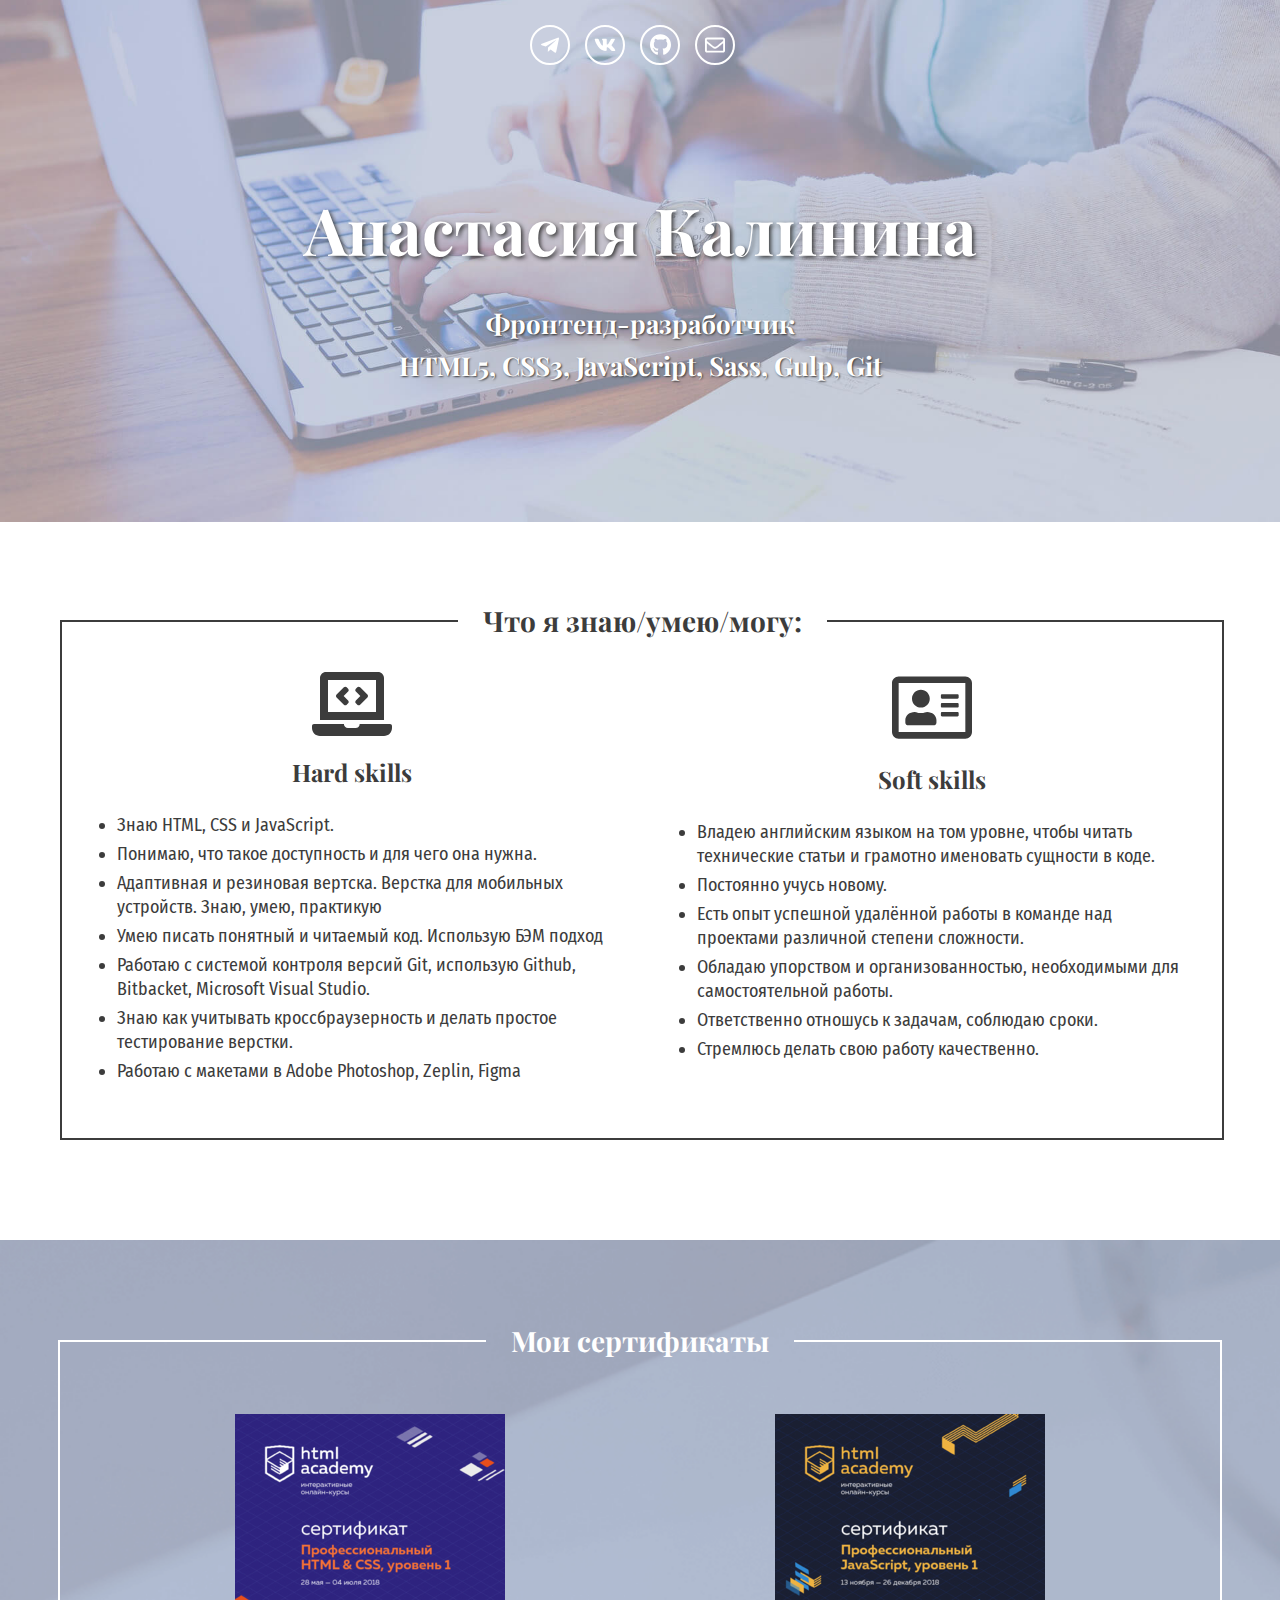
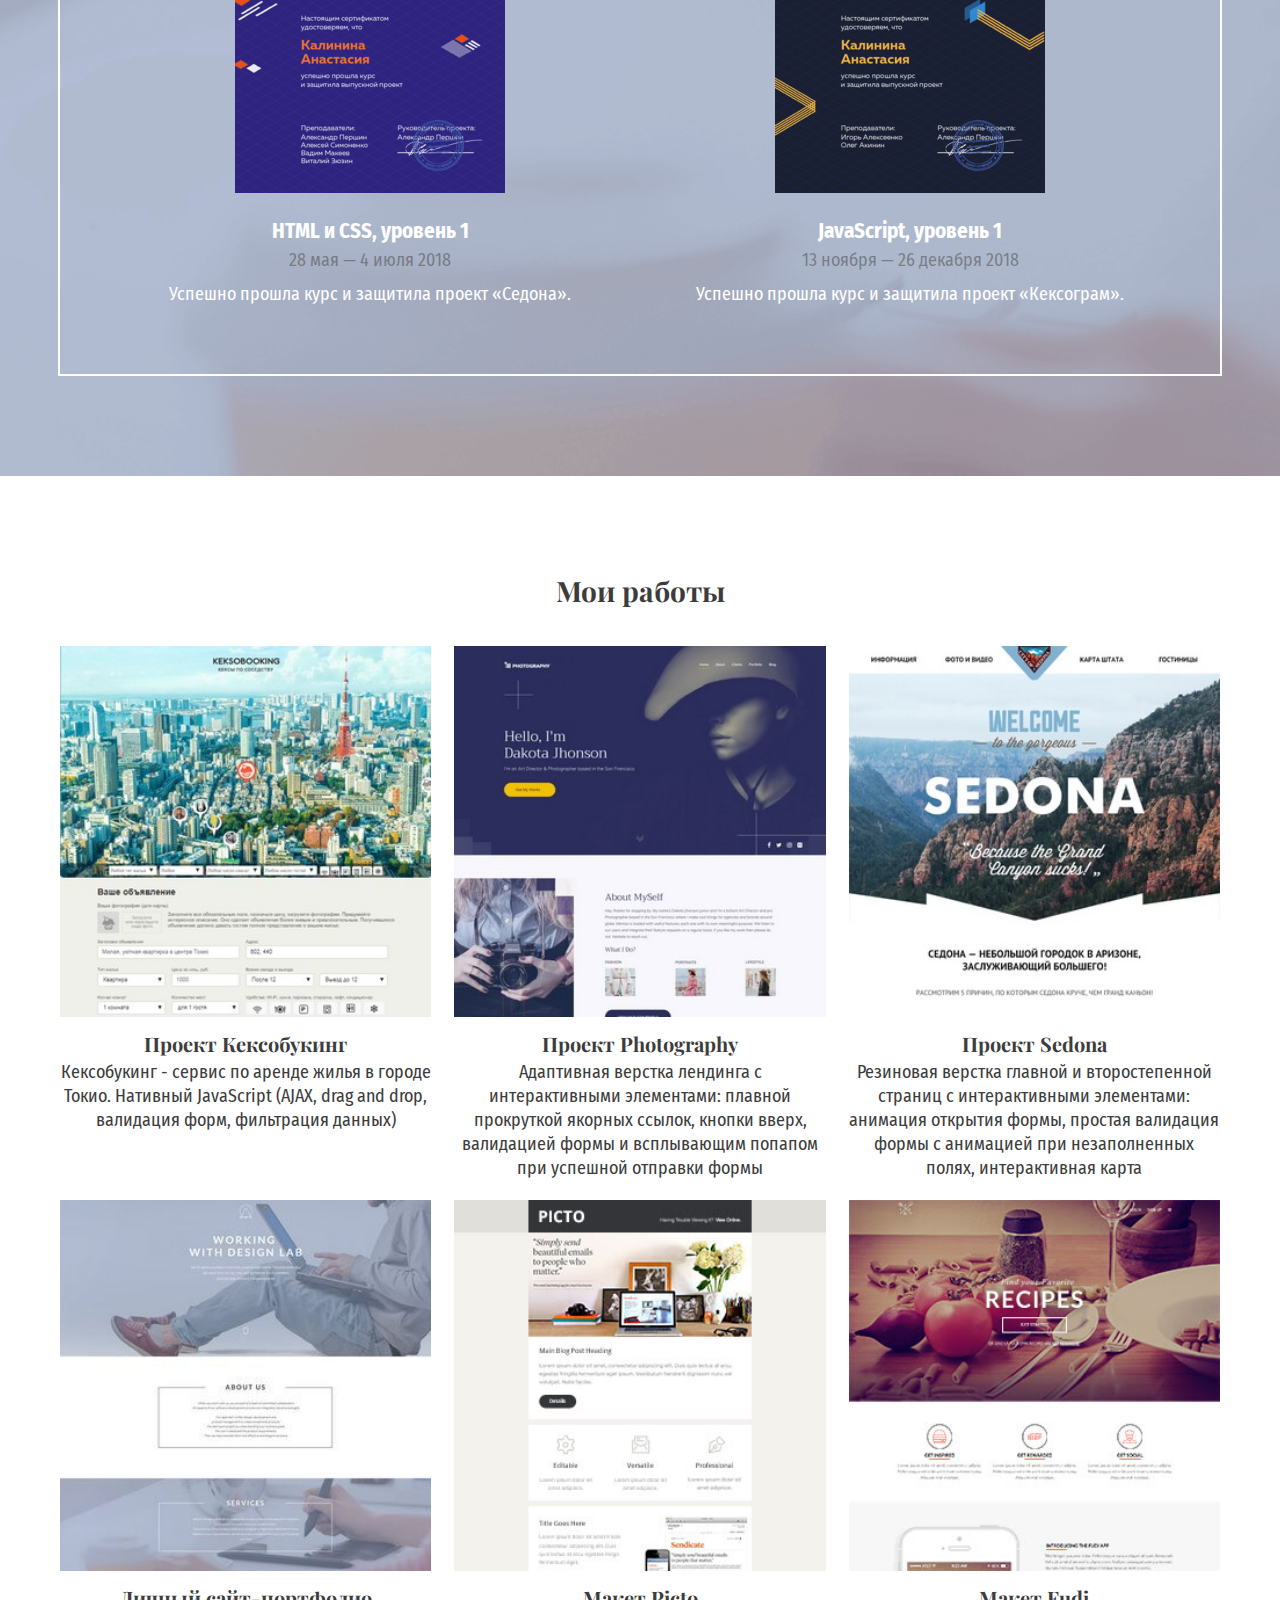
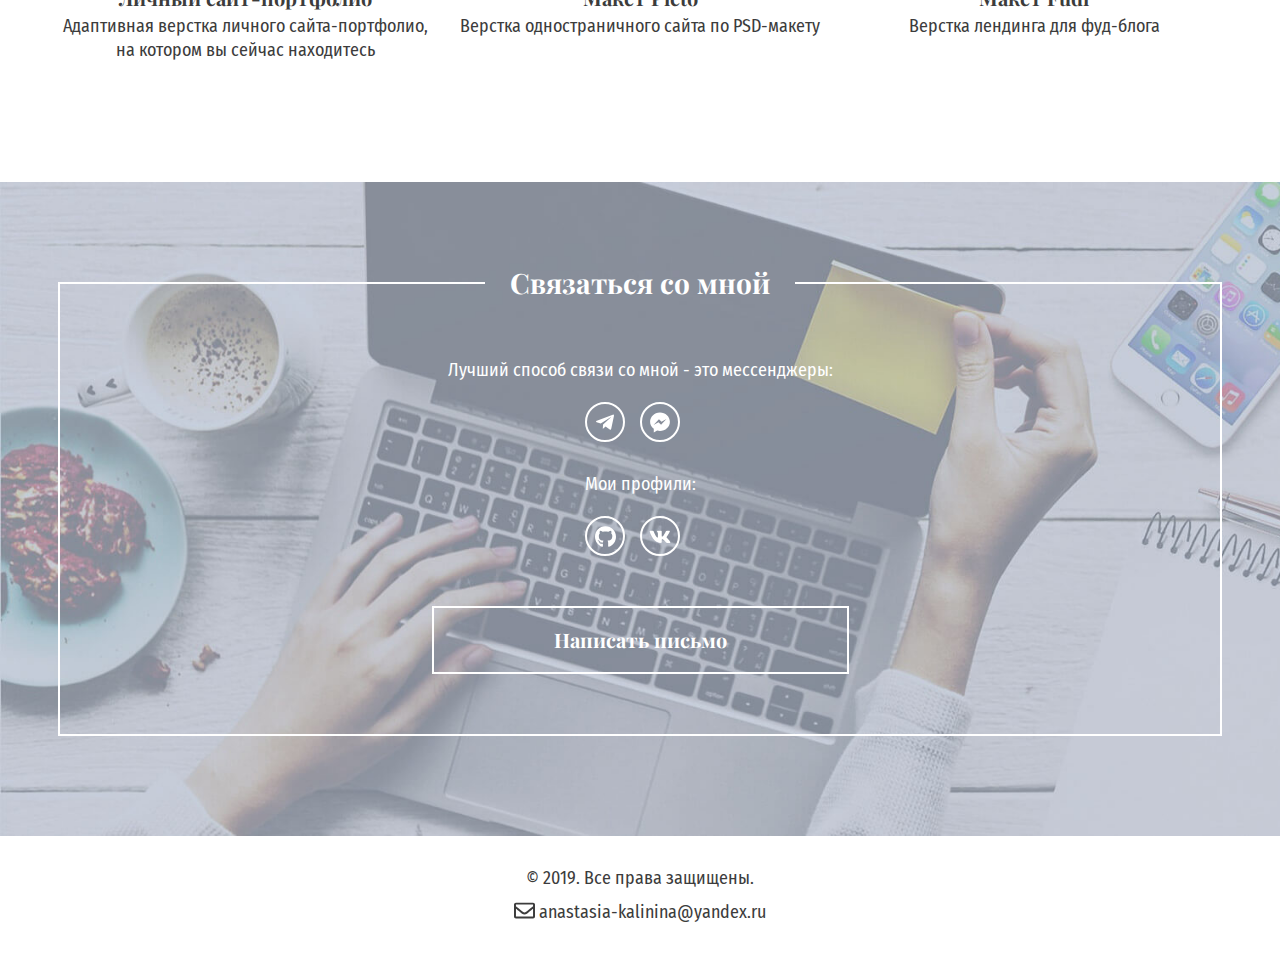
<file: index.html>
<!DOCTYPE html>
<html lang="ru">
  <head>
    <meta charset="UTF-8">
    <title>Мое портфолио</title>
<!--  Инструкция для IE-->
    <meta http-equiv="X-UA-Compatible" content="IE=edge">
<!--  Отображать страницу в масштабе 100% -->
    <meta name="viewport" content="width=device-width, initial-scale=1">
<!--  Нормализация стилей  -->
    <link rel="stylesheet" href="css/normalize.min.css">
<!--  Собственные стили  -->
    <link rel="stylesheet" href="css/style.css">
<!--  Подключение веб-шрифтов  -->
    <link href="https://fonts.googleapis.com/css?family=Fira+Sans+Condensed|Playfair+Display:400,700&amp;subset=cyrillic" rel="stylesheet">
    <link rel="stylesheet" href="https://use.fontawesome.com/releases/v5.0.10/css/all.css" integrity="sha384-+d0P83n9kaQMCwj8F4RJB66tzIwOKmrdb46+porD/OvrJ+37WqIM7UoBtwHO6Nlg" crossorigin="anonymous">
<!--   Подключение фавикона -->
    <link rel="shortcut icon" href="img/favicon.png" type="image/x-icon">
  </head>
  <body>
    <header class="page-header">
      <div class="container">
        <nav class="page-header__social-menu">
              <a href="https://t.me/Wolfs_eyalash" class="social social--tg" target="_blank">
                <span class="visually-hidden">Телеграм</span>
                <svg xmlns="http://www.w3.org/2000/svg" viewBox="0 0 448 512" width="18"><path fill="currentColor" d="M446.7 98.6l-67.6 318.8c-5.1 22.5-18.4 28.1-37.3 17.5l-103-75.9-49.7 47.8c-5.5 5.5-10.1 10.1-20.7 10.1l7.4-104.9 190.9-172.5c8.3-7.4-1.8-11.5-12.9-4.1L117.8 284 16.2 252.2c-22.1-6.9-22.5-22.1 4.6-32.7L418.2 66.4c18.4-6.9 34.5 4.1 28.5 32.2z"/></svg>
              </a>
              <a href="https://vk.com/laloba" class="social social--vk" target="_blank">
                <span class="visually-hidden">Вконтакте</span>
                <svg xmlns="http://www.w3.org/2000/svg" viewBox="0 0 576 512" width="22"><path fill="currentColor" d="M545 117.7c3.7-12.5 0-21.7-17.8-21.7h-58.9c-15 0-21.9 7.9-25.6 16.7 0 0-30 73.1-72.4 120.5-13.7 13.7-20 18.1-27.5 18.1-3.7 0-9.4-4.4-9.4-16.9V117.7c0-15-4.2-21.7-16.6-21.7h-92.6c-9.4 0-15 7-15 13.5 0 14.2 21.2 17.5 23.4 57.5v86.8c0 19-3.4 22.5-10.9 22.5-20 0-68.6-73.4-97.4-157.4-5.8-16.3-11.5-22.9-26.6-22.9H38.8c-16.8 0-20.2 7.9-20.2 16.7 0 15.6 20 93.1 93.1 195.5C160.4 378.1 229 416 291.4 416c37.5 0 42.1-8.4 42.1-22.9 0-66.8-3.4-73.1 15.4-73.1 8.7 0 23.7 4.4 58.7 38.1 40 40 46.6 57.9 69 57.9h58.9c16.8 0 25.3-8.4 20.4-25-11.2-34.9-86.9-106.7-90.3-111.5-8.7-11.2-6.2-16.2 0-26.2.1-.1 72-101.3 79.4-135.6z"/></svg>
              </a>
              <a href="https://github.com/stasyakalinina" class="social social--git" target="_blank">
                <span class="visually-hidden">Гитхаб</span>
                <svg xmlns="http://www.w3.org/2000/svg" viewBox="0 0 496 512" width="21"><path fill="currentColor" d="M165.9 397.4c0 2-2.3 3.6-5.2 3.6-3.3.3-5.6-1.3-5.6-3.6 0-2 2.3-3.6 5.2-3.6 3-.3 5.6 1.3 5.6 3.6zm-31.1-4.5c-.7 2 1.3 4.3 4.3 4.9 2.6 1 5.6 0 6.2-2s-1.3-4.3-4.3-5.2c-2.6-.7-5.5.3-6.2 2.3zm44.2-1.7c-2.9.7-4.9 2.6-4.6 4.9.3 2 2.9 3.3 5.9 2.6 2.9-.7 4.9-2.6 4.6-4.6-.3-1.9-3-3.2-5.9-2.9zM244.8 8C106.1 8 0 113.3 0 252c0 110.9 69.8 205.8 169.5 239.2 12.8 2.3 17.3-5.6 17.3-12.1 0-6.2-.3-40.4-.3-61.4 0 0-70 15-84.7-29.8 0 0-11.4-29.1-27.8-36.6 0 0-22.9-15.7 1.6-15.4 0 0 24.9 2 38.6 25.8 21.9 38.6 58.6 27.5 72.9 20.9 2.3-16 8.8-27.1 16-33.7-55.9-6.2-112.3-14.3-112.3-110.5 0-27.5 7.6-41.3 23.6-58.9-2.6-6.5-11.1-33.3 2.6-67.9 20.9-6.5 69 27 69 27 20-5.6 41.5-8.5 62.8-8.5s42.8 2.9 62.8 8.5c0 0 48.1-33.6 69-27 13.7 34.7 5.2 61.4 2.6 67.9 16 17.7 25.8 31.5 25.8 58.9 0 96.5-58.9 104.2-114.8 110.5 9.2 7.9 17 22.9 17 46.4 0 33.7-.3 75.4-.3 83.6 0 6.5 4.6 14.4 17.3 12.1C428.2 457.8 496 362.9 496 252 496 113.3 383.5 8 244.8 8zM97.2 352.9c-1.3 1-1 3.3.7 5.2 1.6 1.6 3.9 2.3 5.2 1 1.3-1 1-3.3-.7-5.2-1.6-1.6-3.9-2.3-5.2-1zm-10.8-8.1c-.7 1.3.3 2.9 2.3 3.9 1.6 1 3.6.7 4.3-.7.7-1.3-.3-2.9-2.3-3.9-2-.6-3.6-.3-4.3.7zm32.4 35.6c-1.6 1.3-1 4.3 1.3 6.2 2.3 2.3 5.2 2.6 6.5 1 1.3-1.3.7-4.3-1.3-6.2-2.2-2.3-5.2-2.6-6.5-1zm-11.4-14.7c-1.6 1-1.6 3.6 0 5.9 1.6 2.3 4.3 3.3 5.6 2.3 1.6-1.3 1.6-3.9 0-6.2-1.4-2.3-4-3.3-5.6-2z"/></svg>
              </a>
              <a href="mailto:anastasia-kalinina@yandex.ru" class="social social--mail" target="_blank">
                <span class="visually-hidden">Почта</span>
                <svg xmlns="http://www.w3.org/2000/svg" viewBox="0 0 512 512" width="20"><path fill="currentColor" d="M464 64H48C21.49 64 0 85.49 0 112v288c0 26.51 21.49 48 48 48h416c26.51 0 48-21.49 48-48V112c0-26.51-21.49-48-48-48zm0 48v40.805c-22.422 18.259-58.168 46.651-134.587 106.49-16.841 13.247-50.201 45.072-73.413 44.701-23.208.375-56.579-31.459-73.413-44.701C106.18 199.465 70.425 171.067 48 152.805V112h416zM48 400V214.398c22.914 18.251 55.409 43.862 104.938 82.646 21.857 17.205 60.134 55.186 103.062 54.955 42.717.231 80.509-37.199 103.053-54.947 49.528-38.783 82.032-64.401 104.947-82.653V400H48z"/></svg>
              </a>
            </nav>
        <div class="page-header__caption">
          <h1 class="title page-header__title">Анастасия Калинина</h1>
          <p class="page-header__text">Фронтенд-разработчик</p>
          <p class="page-header__text">HTML5, CSS3, JavaScript, Sass, Gulp, Git</p>
        </div>
      </div>
    </header>
    <main>
      <section class="skills">
        <div class="container">
          <h2 class="title skills__title">Что я знаю/умею/могу:</h2>
          <ul class="skills__list">
            <li class="skills__item">
              <svg class="skills__icon" xmlns="http://www.w3.org/2000/svg" viewBox="0 0 640 512">
                <path fill="currentColor" d="M255.03 261.65c6.25 6.25 16.38 6.25 22.63 0l11.31-11.31c6.25-6.25 6.25-16.38 0-22.63L253.25 192l35.71-35.72c6.25-6.25 6.25-16.38 0-22.63l-11.31-11.31c-6.25-6.25-16.38-6.25-22.63 0l-58.34 58.34c-6.25 6.25-6.25 16.38 0 22.63l58.35 58.34zm96.01-11.3l11.31 11.31c6.25 6.25 16.38 6.25 22.63 0l58.34-58.34c6.25-6.25 6.25-16.38 0-22.63l-58.34-58.34c-6.25-6.25-16.38-6.25-22.63 0l-11.31 11.31c-6.25 6.25-6.25 16.38 0 22.63L386.75 192l-35.71 35.72c-6.25 6.25-6.25 16.38 0 22.63zM624 416H381.54c-.74 19.81-14.71 32-32.74 32H288c-18.69 0-33.02-17.47-32.77-32H16c-8.8 0-16 7.2-16 16v16c0 35.2 28.8 64 64 64h512c35.2 0 64-28.8 64-64v-16c0-8.8-7.2-16-16-16zM576 48c0-26.4-21.6-48-48-48H112C85.6 0 64 21.6 64 48v336h512V48zm-64 272H128V64h384v256z"/>
              </svg>
              <h3 class="skills__item-title">Hard skills</h3>
              <ul>
                <li>Знаю HTML, CSS и JavaScript.</li>
                <li>Понимаю, что такое доступность и для чего она нужна.</li>
                <li>Адаптивная и резиновая вертска. Верстка для мобильных устройств. Знаю, умею, практикую</li>
                <li>Умею писать понятный и читаемый код. Использую БЭМ подход</li>
                <li>Работаю с системой контроля версий Git, использую Github, Bitbacket, Microsoft Visual Studio.</li>
                <li>Знаю как учитывать кроссбраузерность и делать простое тестирование верстки.</li>
                <li>Работаю с макетами в Adobe Photoshop, Zeplin, Figma</li>
              </ul>
            </li>
            <li class="skills__item">
              <svg class="skills__icon" xmlns="http://www.w3.org/2000/svg" viewBox="0 0 576 512">
                <path fill="currentColor" d="M528 32H48C21.5 32 0 53.5 0 80v352c0 26.5 21.5 48 48 48h480c26.5 0 48-21.5 48-48V80c0-26.5-21.5-48-48-48zm0 400H48V80h480v352zM208 256c35.3 0 64-28.7 64-64s-28.7-64-64-64-64 28.7-64 64 28.7 64 64 64zm-89.6 128h179.2c12.4 0 22.4-8.6 22.4-19.2v-19.2c0-31.8-30.1-57.6-67.2-57.6-10.8 0-18.7 8-44.8 8-26.9 0-33.4-8-44.8-8-37.1 0-67.2 25.8-67.2 57.6v19.2c0 10.6 10 19.2 22.4 19.2zM360 320h112c4.4 0 8-3.6 8-8v-16c0-4.4-3.6-8-8-8H360c-4.4 0-8 3.6-8 8v16c0 4.4 3.6 8 8 8zm0-64h112c4.4 0 8-3.6 8-8v-16c0-4.4-3.6-8-8-8H360c-4.4 0-8 3.6-8 8v16c0 4.4 3.6 8 8 8zm0-64h112c4.4 0 8-3.6 8-8v-16c0-4.4-3.6-8-8-8H360c-4.4 0-8 3.6-8 8v16c0 4.4 3.6 8 8 8z"/>
              </svg>
              <h3 class="skills__item-title">Soft skills</h3>
              <ul>
                <li>Владею английским языком на том уровне, чтобы читать технические статьи и грамотно именовать сущности в коде.</li>
                <li>Постоянно учусь новому.</li>
                <li>Есть опыт успешной удалённой работы в команде над проектами различной степени сложности.</li>
                <li>Обладаю упорством и организованностью, необходимыми для самостоятельной работы.</li>
                <li>Ответственно отношусь к задачам, соблюдаю сроки.</li>
                <li>Стремлюсь делать свою работу качественно.</li>
              </ul>
            </li>
          </ul>
        </div>
      </section>
      <section class="certificates">
        <div class="container">
            <h2 class="title certificates__title">Мои сертификаты</h2>
            <ul class="certificates__list">
              <li class="certificates__item">
                <div class="certificates__image-wrapper">
                  <a href="https://assets.htmlacademy.ru/certificates/intensive/73/70208.pdf"><img src="img/html_1.jpg" alt="HTML и CSS, уровень 1"></a>
                </div>
                <div class="certificates__text-wrapper">
                  <h3 class="certificates__item-title">HTML и CSS, уровень 1</h3>
                  <p class="certificates__item-date">28 мая — 4 июля 2018</p>
                  <p class="certificates__item-text">Успешно прошла курс и защитила проект &laquo;Седона&raquo;.</p>
                </div>
              </li>
              <li class="certificates__item">
                <div class="certificates__image-wrapper">
                  <a href="https://assets.htmlacademy.ru/certificates/intensive/95/70208.pdf"><img src="img/js_1.jpg" alt="JavaScript, уровень 1"></a>
                </div>
                <div class="certificates__text-wrapper">
                  <h3 class="certificates__item-title">JavaScript, уровень 1</h3>
                  <p class="certificates__item-date">13 ноября — 26 декабря 2018</p>
                  <p class="certificates__item-text">Успешно прошла курс и защитила проект &laquo;Кексограм&raquo;.</p>
                </div>
              </li>
            </ul>
        </div>
      </section>
      <section class="portfolio">
        <div class="container">
          <h2 class="title portfolio__title">Мои работы</h2>
          <ul class="portfolio__list">
            <li class="portfolio__item">
              <a href="https://stasyakalinina.github.io/keksobooking/" target="_blank" title="Проект Кексобукинг">
                <img class="portfolio__img" src="img/keksobooking-preview.jpg" alt="Проект Кексобукинг">
              </a>
              <h3 class="title portfolio__item-title">Проект Кексобукинг</h3>
              <p>Кексобукинг - сервис по аренде жилья в городе Токио. Нативный JavaScript (AJAX, drag and drop, валидация форм, фильтрация данных)</p>
            </li>
            <li class="portfolio__item">
              <a href="https://stasyakalinina.github.io/photography/" target="_blank" title="Проект Photography">
                <img class="portfolio__img" src="img/photography-320.jpg" alt="Проект Photography">
              </a>
              <h3 class="title portfolio__item-title">Проект Photography</h3>
              <p>Адаптивная верстка лендинга с интерактивными элементами: плавной прокруткой якорных ссылок, кнопки вверх, валидацией формы и всплывающим попапом при успешной отправки формы</p>
            </li>
            <li class="portfolio__item">
              <a href="https://stasyakalinina.github.io/70208-sedona/" target="_blank" title="Проект Sedona">
                <img class="portfolio__img" src="img/sedona-index-320.jpg" alt="Проект Sedona">
              </a>
              <h3 class="title portfolio__item-title">Проект Sedona</h3>
              <p>Резиновая верстка главной и второстепенной страниц с интерактивными элементами: анимация открытия формы, простая валидация формы с анимацией при незаполненных полях, интерактивная карта</p>
            </li>
            <li class="portfolio__item">
              <a href="portfolio-psd.html" target="_blank" title="Личный сайт-портфолио">
                <img class="portfolio__img" src="img/portfolio.jpg" alt="portfolio">
              </a>
              <h3 class="title portfolio__item-title">Личный сайт-портфолио</h3>
              <p>Адаптивная верстка личного сайта-портфолио, на котором вы сейчас находитесь</p>
            </li>
            <li class="portfolio__item">
              <a href="https://stasyakalinina.github.io/picto/" target="_blank" title="Макет Picto">
                <img class="portfolio__img" src="img/picto.jpg" alt="picto">
              </a>
              <h3 class="title portfolio__item-title">Макет Picto</h3>
              <p>Верстка одностраничного сайта по PSD-макету</p>
            </li>
            <li class="portfolio__item">
              <a href="https://stasyakalinina.github.io/fudi/" target="_blank" title="Макет Fudi">
                <img class="portfolio__img" src="img/fudi.jpg" alt="fudi">
              </a>
              <h3 class="title portfolio__item-title">Макет Fudi</h3>
              <p>Верстка лендинга для фуд-блога</p>
            </li>
          </ul>
        </div>
      </section>
      <section class="contact">
        <div class="container">
          <h2 class="title contact__title">Связаться со мной</h2>
            <p class="contact__text">Лучший способ связи со мной - это мессенджеры:</p>
            <div class="contact__social">
              <a href="https://t.me/Wolfs_eyalash" class="social social--tg" target="_blank">
                <span class="visually-hidden">Телеграм</span>
                <svg xmlns="http://www.w3.org/2000/svg" viewBox="0 0 448 512" width="18"><path fill="currentColor" d="M446.7 98.6l-67.6 318.8c-5.1 22.5-18.4 28.1-37.3 17.5l-103-75.9-49.7 47.8c-5.5 5.5-10.1 10.1-20.7 10.1l7.4-104.9 190.9-172.5c8.3-7.4-1.8-11.5-12.9-4.1L117.8 284 16.2 252.2c-22.1-6.9-22.5-22.1 4.6-32.7L418.2 66.4c18.4-6.9 34.5 4.1 28.5 32.2z"/></svg>
              </a>
              <a href="https://m.me/wolfseyalash" class="social social--fbmes" target="_blank">
                <span class="visually-hidden">Мессенджер</span>
                <svg xmlns="http://www.w3.org/2000/svg" viewBox="0 0 448 512" width="20"><path fill="currentColor" d="M224 32C15.9 32-77.5 278 84.6 400.6V480l75.7-42c142.2 39.8 285.4-59.9 285.4-198.7C445.8 124.8 346.5 32 224 32zm23.4 278.1L190 250.5 79.6 311.6l121.1-128.5 57.4 59.6 110.4-61.1-121.1 128.5z"/></svg>
              </a>
            </div>
            <p class="contact__text">Мои профили:</p>
            <div class="contact__social">
              <a href="https://github.com/stasyakalinina" class="social social--git" target="_blank">
                <span class="visually-hidden">Гитхаб</span>
                <svg xmlns="http://www.w3.org/2000/svg" viewBox="0 0 496 512" width="21"><path fill="currentColor" d="M165.9 397.4c0 2-2.3 3.6-5.2 3.6-3.3.3-5.6-1.3-5.6-3.6 0-2 2.3-3.6 5.2-3.6 3-.3 5.6 1.3 5.6 3.6zm-31.1-4.5c-.7 2 1.3 4.3 4.3 4.9 2.6 1 5.6 0 6.2-2s-1.3-4.3-4.3-5.2c-2.6-.7-5.5.3-6.2 2.3zm44.2-1.7c-2.9.7-4.9 2.6-4.6 4.9.3 2 2.9 3.3 5.9 2.6 2.9-.7 4.9-2.6 4.6-4.6-.3-1.9-3-3.2-5.9-2.9zM244.8 8C106.1 8 0 113.3 0 252c0 110.9 69.8 205.8 169.5 239.2 12.8 2.3 17.3-5.6 17.3-12.1 0-6.2-.3-40.4-.3-61.4 0 0-70 15-84.7-29.8 0 0-11.4-29.1-27.8-36.6 0 0-22.9-15.7 1.6-15.4 0 0 24.9 2 38.6 25.8 21.9 38.6 58.6 27.5 72.9 20.9 2.3-16 8.8-27.1 16-33.7-55.9-6.2-112.3-14.3-112.3-110.5 0-27.5 7.6-41.3 23.6-58.9-2.6-6.5-11.1-33.3 2.6-67.9 20.9-6.5 69 27 69 27 20-5.6 41.5-8.5 62.8-8.5s42.8 2.9 62.8 8.5c0 0 48.1-33.6 69-27 13.7 34.7 5.2 61.4 2.6 67.9 16 17.7 25.8 31.5 25.8 58.9 0 96.5-58.9 104.2-114.8 110.5 9.2 7.9 17 22.9 17 46.4 0 33.7-.3 75.4-.3 83.6 0 6.5 4.6 14.4 17.3 12.1C428.2 457.8 496 362.9 496 252 496 113.3 383.5 8 244.8 8zM97.2 352.9c-1.3 1-1 3.3.7 5.2 1.6 1.6 3.9 2.3 5.2 1 1.3-1 1-3.3-.7-5.2-1.6-1.6-3.9-2.3-5.2-1zm-10.8-8.1c-.7 1.3.3 2.9 2.3 3.9 1.6 1 3.6.7 4.3-.7.7-1.3-.3-2.9-2.3-3.9-2-.6-3.6-.3-4.3.7zm32.4 35.6c-1.6 1.3-1 4.3 1.3 6.2 2.3 2.3 5.2 2.6 6.5 1 1.3-1.3.7-4.3-1.3-6.2-2.2-2.3-5.2-2.6-6.5-1zm-11.4-14.7c-1.6 1-1.6 3.6 0 5.9 1.6 2.3 4.3 3.3 5.6 2.3 1.6-1.3 1.6-3.9 0-6.2-1.4-2.3-4-3.3-5.6-2z"/></svg>
              </a>
              <a href="https://vk.com/laloba" class="social social--vk" target="_blank">
                <span class="visually-hidden">Вконтакте</span>
                <svg xmlns="http://www.w3.org/2000/svg" viewBox="0 0 576 512" width="22"><path fill="currentColor" d="M545 117.7c3.7-12.5 0-21.7-17.8-21.7h-58.9c-15 0-21.9 7.9-25.6 16.7 0 0-30 73.1-72.4 120.5-13.7 13.7-20 18.1-27.5 18.1-3.7 0-9.4-4.4-9.4-16.9V117.7c0-15-4.2-21.7-16.6-21.7h-92.6c-9.4 0-15 7-15 13.5 0 14.2 21.2 17.5 23.4 57.5v86.8c0 19-3.4 22.5-10.9 22.5-20 0-68.6-73.4-97.4-157.4-5.8-16.3-11.5-22.9-26.6-22.9H38.8c-16.8 0-20.2 7.9-20.2 16.7 0 15.6 20 93.1 93.1 195.5C160.4 378.1 229 416 291.4 416c37.5 0 42.1-8.4 42.1-22.9 0-66.8-3.4-73.1 15.4-73.1 8.7 0 23.7 4.4 58.7 38.1 40 40 46.6 57.9 69 57.9h58.9c16.8 0 25.3-8.4 20.4-25-11.2-34.9-86.9-106.7-90.3-111.5-8.7-11.2-6.2-16.2 0-26.2.1-.1 72-101.3 79.4-135.6z"/></svg>
              </a>
            </div>
            <a href="mailto:anastasia-kalinina@yandex.ru" class="btn contact__btn" target="_blank" title="Написать письмо">Написать письмо</a>
        </div>
      </section>
    </main>
    <footer class="page-footer">
      <div class="container">
        <p>&copy; 2019. Все права защищены.</p>
        <p>
          <svg xmlns="http://www.w3.org/2000/svg" viewBox="0 0 512 512"><path fill="currentColor" d="M464 64H48C21.49 64 0 85.49 0 112v288c0 26.51 21.49 48 48 48h416c26.51 0 48-21.49 48-48V112c0-26.51-21.49-48-48-48zm0 48v40.805c-22.422 18.259-58.168 46.651-134.587 106.49-16.841 13.247-50.201 45.072-73.413 44.701-23.208.375-56.579-31.459-73.413-44.701C106.18 199.465 70.425 171.067 48 152.805V112h416zM48 400V214.398c22.914 18.251 55.409 43.862 104.938 82.646 21.857 17.205 60.134 55.186 103.062 54.955 42.717.231 80.509-37.199 103.053-54.947 49.528-38.783 82.032-64.401 104.947-82.653V400H48z"/></svg>
          <span class="page-footer__icon-mail">anastasia-kalinina@yandex.ru</span>
        </p>
      </div>
    </footer>
  </body>
</html>
</file>
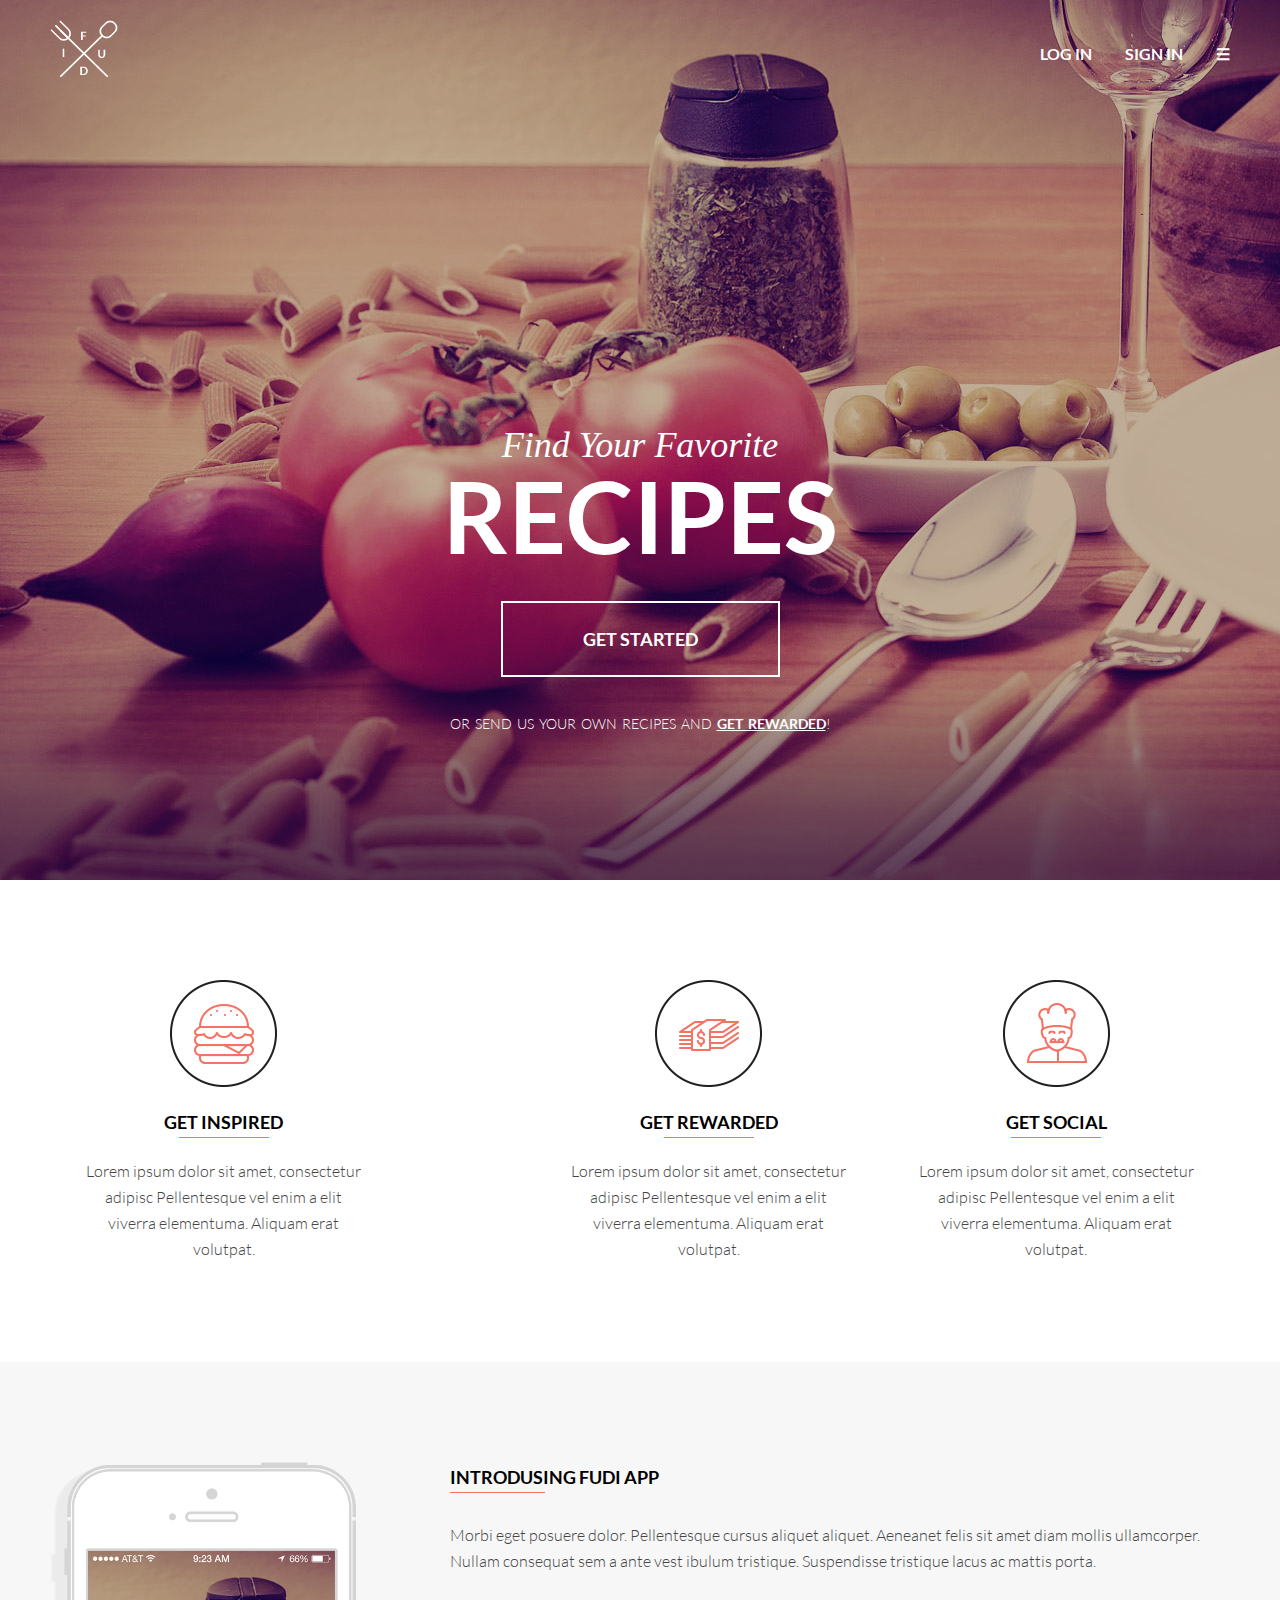
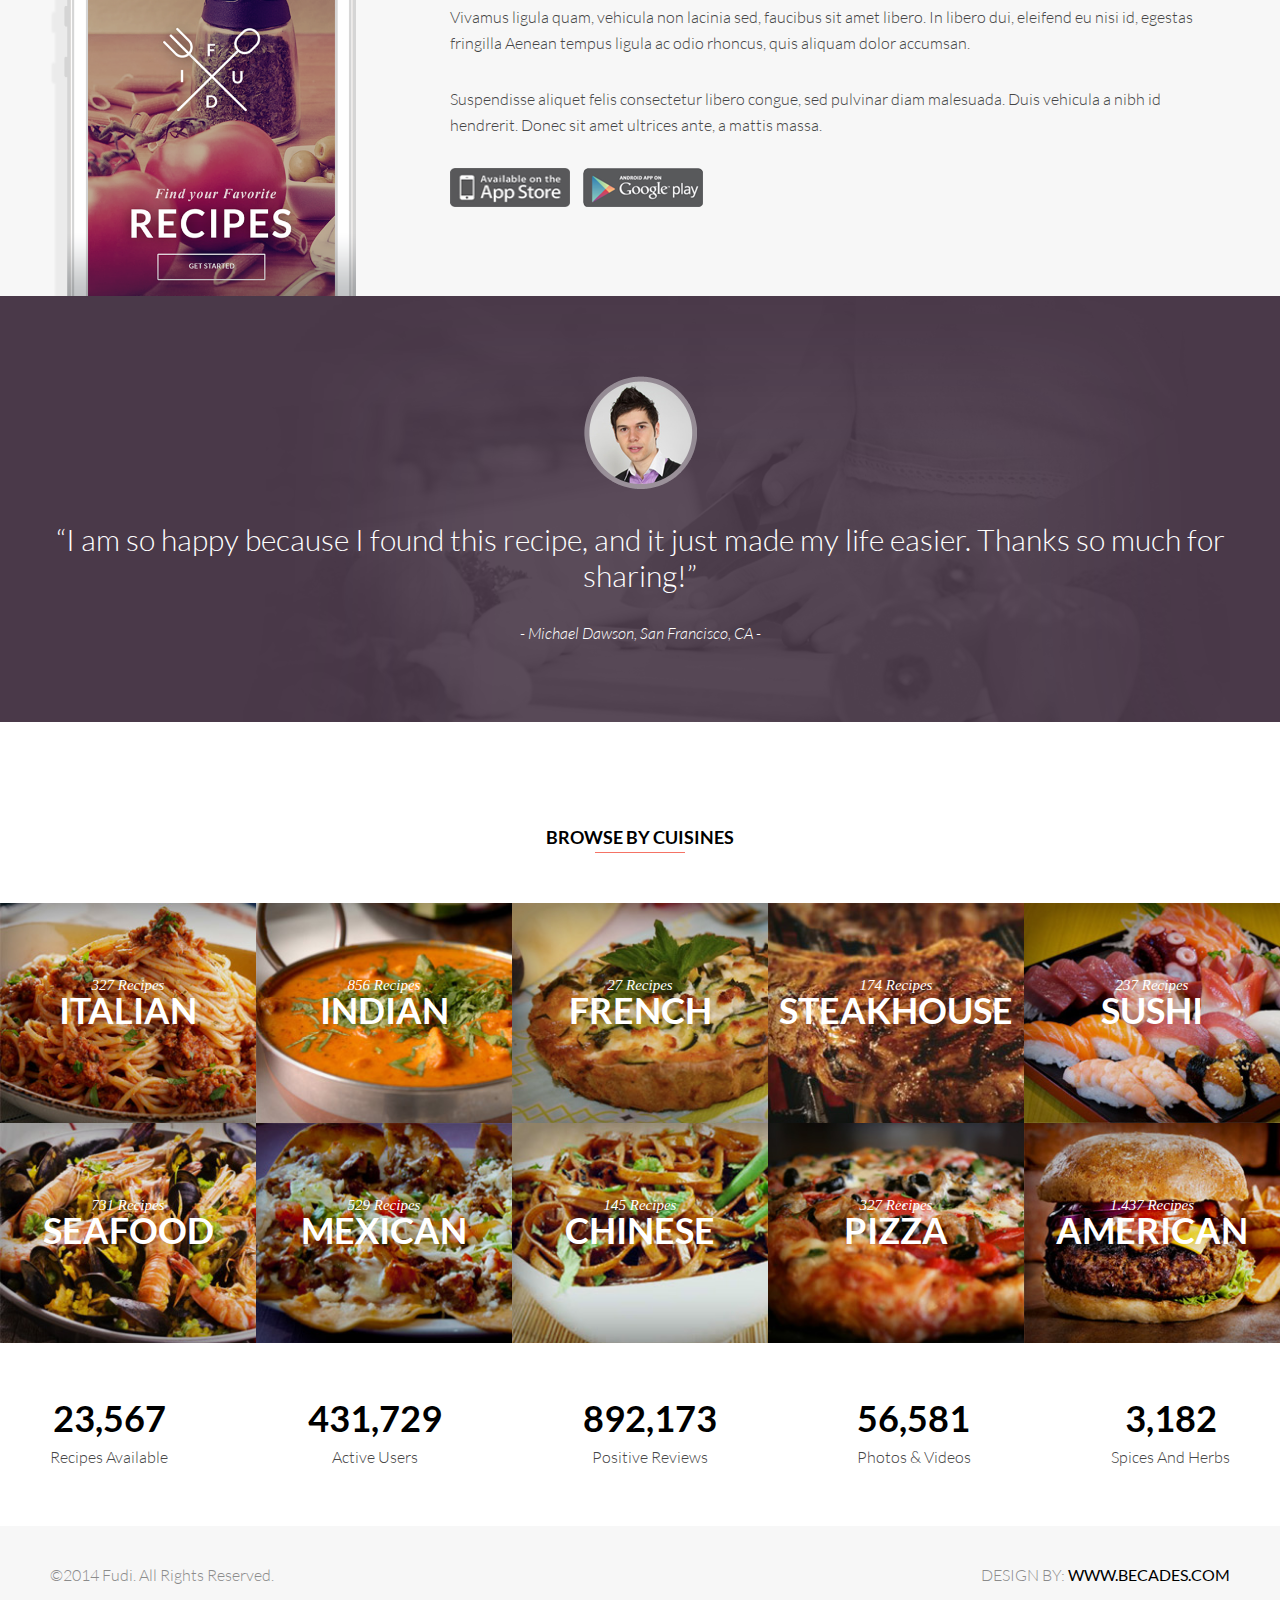
<file: fudi/index.html>
<!DOCTYPE html>
<html lang="en">
<head>
    <meta charset="UTF-8">
    <title>Fudi</title>
    <!--  Инструкция для IE-->
    <meta http-equiv="X-UA-Compatible" content="IE=edge">
    <!--  Отображать страницу в масштабе 100% -->
    <meta name="viewport" content="width=device-width, initial-scale=1">
    <link rel="stylesheet" href="css/style.css">
</head>
<body>
    <header class="page-header">
        <div class="container">
            <div class="page-header__top">
                <div class="logo"><img src="img/logo.png" alt="fudi"></div>
                <nav>
                    <ul class="page-header__main-menu">
                        <li><a href="#">log in</a></li>
                        <li><a href="#">sign in</a></li>
                        <li><a href="#" class="icon__nav">&#9776</a>
                        <ul class="page-header__sub-menu">
                            <li><a href="#">italian</a></li>
                            <li><a href="#">indian</a></li>
                            <li><a href="#">french</a></li>
                            <li><a href="#">steakhouse</a></li>
                            <li><a href="#">sushi</a></li>
                            <li><a href="#">mexican</a></li>
                            <li><a href="#">chinese</a></li>
                            <li><a href="#">pizza</a></li>
                            <li><a href="#">american</a></li>
                          </ul>
                        </li>
                    </ul>
                </nav>
            </div>
            <div class="page-header__promo">
                <p class="promo__title">find your favorite</p>
                <p class="promo__text">recipes</p>
                <a href="#" class="btn">get started</a>
                <p>Or send us your own recipes and <a href="#">get rewarded</a>!</p>
            </div>
        </div>
    </header>
    <div class="features container">
        <div class="feature__item">
            <div class="feature__img"><img src="img/inspired.png" alt="get inspired"></div>
            <h2 class="title">get inspired</h2>
            <p>Lorem ipsum dolor sit amet, consectetur adipisc Pellentesque vel enim a elit viverra elementuma. Aliquam erat volutpat.</p>
        </div>
        <nav>
                    <ul class="page-header__main-menu">
                        <li><a href="#">log in</a></li>
                        <li><a href="#">sign in</a></li>
                        <li><a href="#" class="icon__nav">&#9776</a>
                        <ul class="page-header__sub-menu">
                            <li><a href="#">italian</a></li>
                            <li><a href="#">indian</a></li>
                            <li><a href="#">french</a></li>
                            <li><a href="#">steakhouse</a></li>
                            <li><a href="#">sushi</a></li>
                            <li><a href="#">mexican</a></li>
                            <li><a href="#">chinese</a></li>
                            <li><a href="#">pizza</a></li>
                            <li><a href="#">american</a></li>
                          </ul>
                        </li>
                    </ul>
                </nav>
        <div class="feature__item">
            <div class="feature__img"><img src="img/rewarded.png" alt="get rewarded"></div>
            <h2 class="title">get rewarded</h2>
            <p>Lorem ipsum dolor sit amet, consectetur adipisc Pellentesque vel enim a elit viverra elementuma. Aliquam erat volutpat.</p>
        </div>
        <div class="feature__item">
            <div class="feature__img"><img src="img/social.png" alt="get social"></div>
            <h2 class="title">get social</h2>
            <p>Lorem ipsum dolor sit amet, consectetur adipisc Pellentesque vel enim a elit viverra elementuma. Aliquam erat volutpat.</p>
        </div>
    </div>
    <div class="app">
        <div class="container">
            <div class="app__img"><img src="img/iphone.png" alt="fudi app"></div>
            <div class="app__content">
                    <h2 class="title">introdusing fudi app</h2>
                    <p>Morbi eget posuere dolor. Pellentesque cursus aliquet aliquet. Aeneanet felis sit amet diam mollis ullamcorper. Nullam consequat sem a ante vest ibulum tristique. Suspendisse tristique lacus ac mattis porta.</p>
                    <p>Vivamus ligula quam, vehicula non lacinia sed, faucibus sit amet libero. In libero dui, eleifend eu nisi id, egestas fringilla Aenean tempus ligula ac odio rhoncus, quis aliquam dolor accumsan.</p>
                    <p>Suspendisse aliquet felis consectetur libero congue, sed pulvinar diam malesuada. Duis vehicula a nibh id hendrerit. Donec sit amet ultrices ante, a mattis massa.</p>
                    <div class="app__store">
                        <a class="app__link">
                            <img src="img/apple-store.png" alt="apple-store">
                        </a>
                        <a class="app__link">
                            <img src="img/google-store.png" alt="google-store">
                        </a>
                    </div>
            </div>
            
        </div>
    </div>
    <div class="reviews">
        <div class="container">
            <div class="reviews__img"><img src="img/profile-pic.png" alt="review"></div>
            <blockquote>“I am so happy because I found this recipe, and it just made my life easier. Thanks  so much for sharing!”</blockquote>
            <cite>- Michael Dawson, San Francisco, CA -</cite>
        </div>
    </div>
    <div class="cuisines">
        <h2 class="title">browse by cuisines</h2>
        <div class="cuisines__container">
            <div class="cuisines__item cuisines__item--italian">
                <p class="cuisines__amount">327 recipes</p>
                <p class="cuisines__name">italian</p>
            </div>
            <div class="cuisines__item cuisines__item--indian">
                <p class="cuisines__amount">856 recipes</p>
                <p class="cuisines__name">indian</p>
            </div>
            <div class="cuisines__item cuisines__item--french">
                <p class="cuisines__amount">27 recipes</p>
                <p class="cuisines__name">french</p>
            </div>
            <div class="cuisines__item cuisines__item--steakhouse">
                <p class="cuisines__amount">174 recipes</p>
                <p class="cuisines__name">steakhouse</p>
            </div>
            <div class="cuisines__item cuisines__item--sushi">
                <p class="cuisines__amount">237 recipes</p>
                <p class="cuisines__name">sushi</p>
            </div> 
            <div class="cuisines__item cuisines__item--seafood">
                <p class="cuisines__amount">731 recipes</p>
                <p class="cuisines__name">seafood</p>
            </div>
            <div class="cuisines__item cuisines__item--mexican">
                <p class="cuisines__amount">529 recipes</p>
                <p class="cuisines__name">mexican</p>
            </div>
            <div class="cuisines__item cuisines__item--chinese">
                <p class="cuisines__amount">145 recipes</p>
                <p class="cuisines__name">chinese</p>
            </div>
            <div class="cuisines__item cuisines__item--pizza">
                <p class="cuisines__amount">327 recipes</p>
                <p class="cuisines__name">pizza</p>
            </div>
            <div class="cuisines__item cuisines__item--american">
                <p class="cuisines__amount">1.437 recipes</p>
                <p class="cuisines__name">american</p>
            </div>
        </div>
    </div>
    <div class="stats container">
        <div class="stats__item">
            <p class="stats__count">23,567</p>
            <p class="stats__label">recipes available</p>
        </div>
        <div class="stats__item">
            <p class="stats__count">431,729</p>
            <p class="stats__label">active users</p>
        </div>
        <div class="stats__item">
            <p class="stats__count">892,173</p>
            <p class="stats__label">positive reviews</p>
        </div>
        <div class="stats__item">
            <p class="stats__count">56,581</p>
            <p class="stats__label">photos & videos</p>
        </div>
        <div class="stats__item">
            <p class="stats__count">3,182</p>
            <p class="stats__label">spices and herbs</p>
        </div>
    </div>
    <footer class="page-footer">
        <div class="container">
            <div class="page-footer__copyright">
                <p>©2014 Fudi. All Rights Reserved.</p>
            </div>
            <div class="page-footer__props">
                <p>design by: <a href="#">www.becades.com</a></p>
            </div>
        </div>
    </footer>
</body>
</html>
</file>
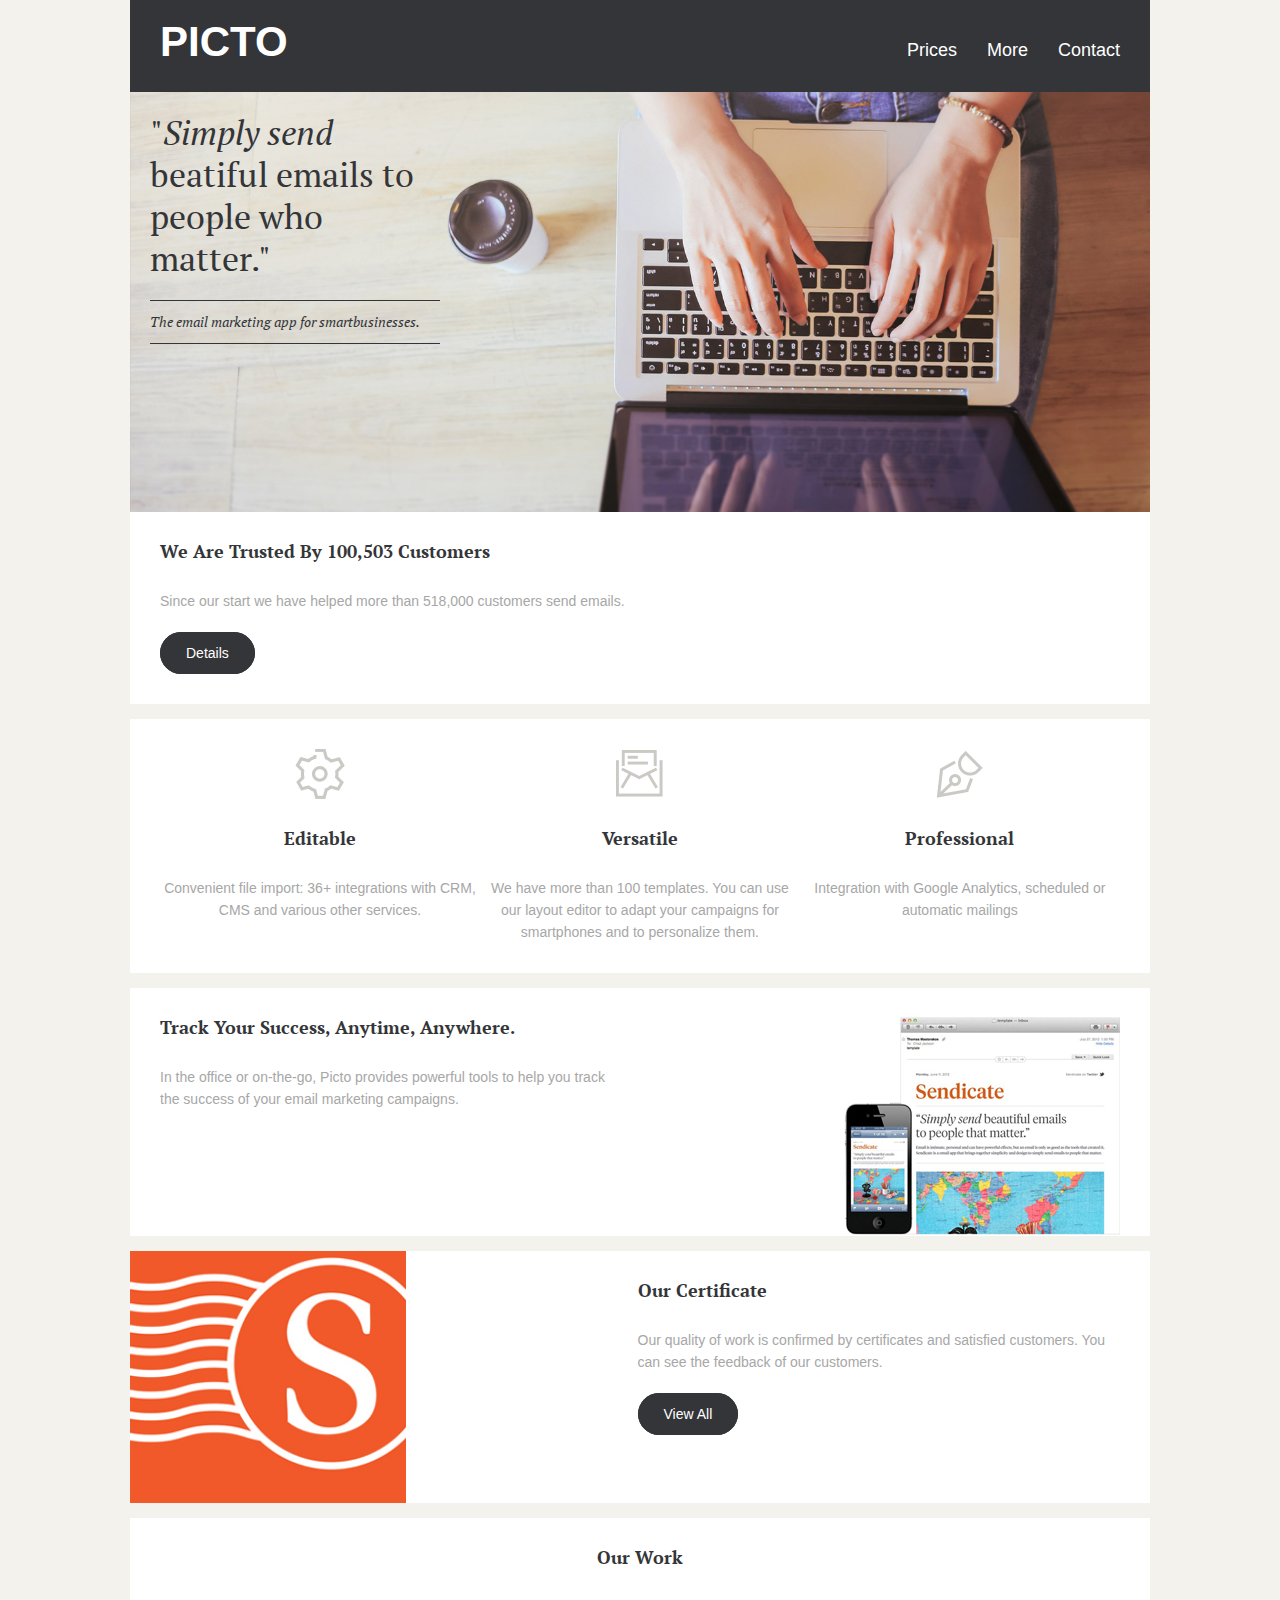
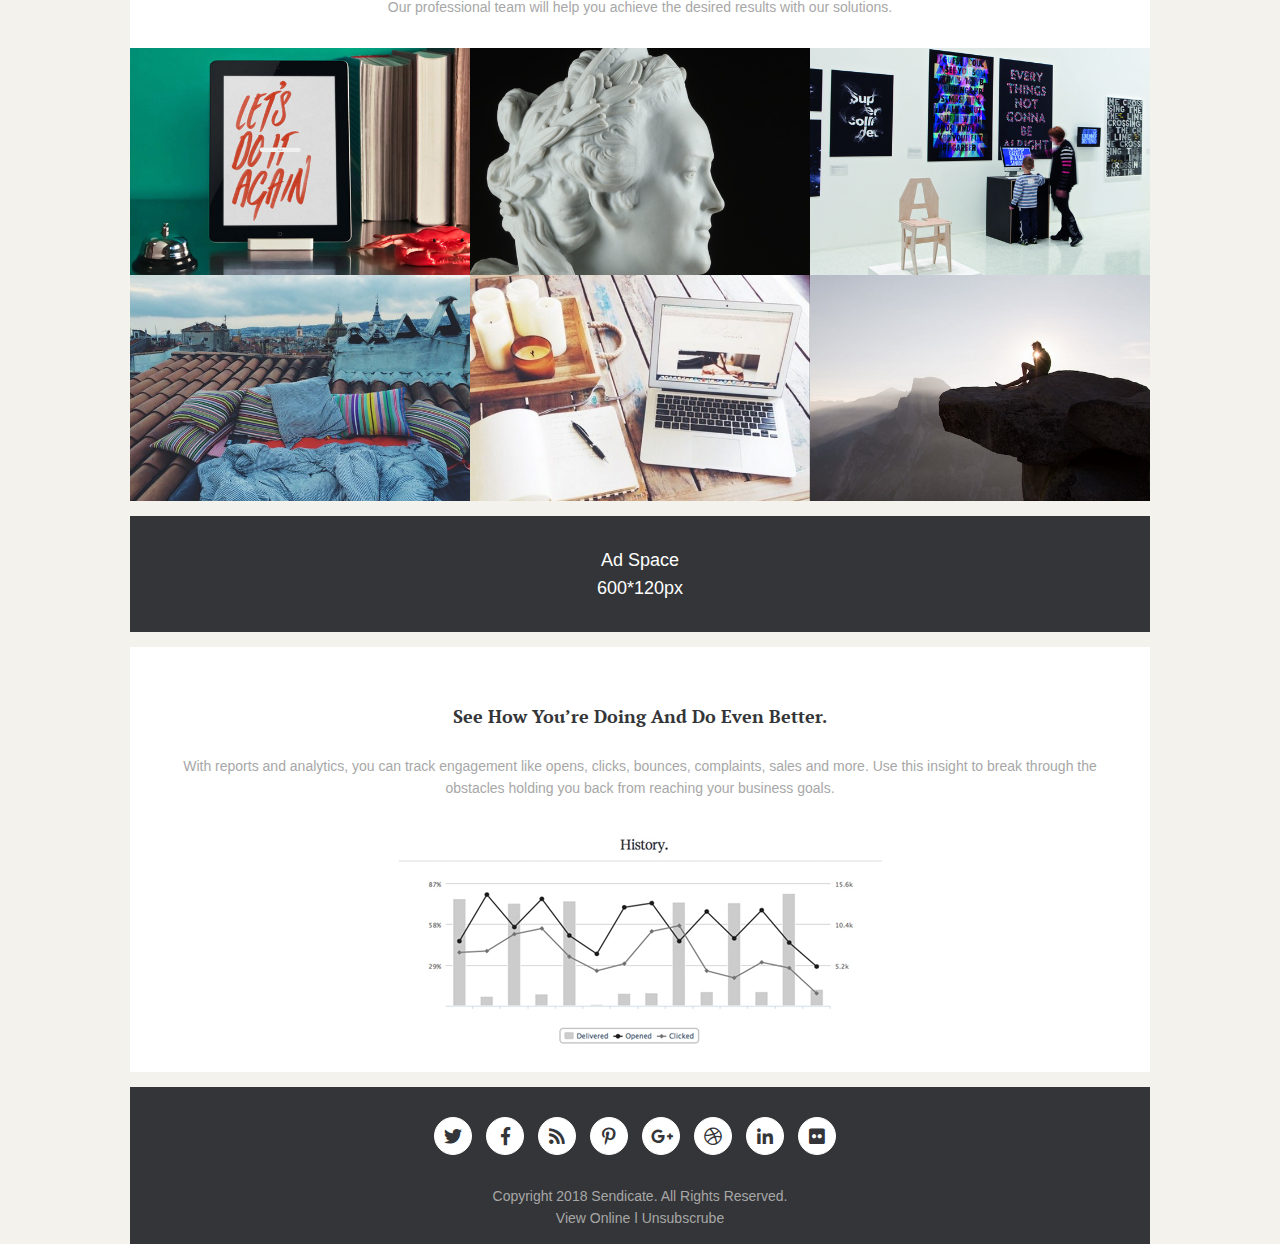
<file: picto/index.html>
<!DOCTYPE html>
<html lang="en">
<head>
    <meta charset="UTF-8">
    <!--  Инструкция для IE-->
    <meta http-equiv="X-UA-Compatible" content="IE=edge">
    <!--  Отображать страницу в масштабе 100% -->
    <meta name="viewport" content="width=device-width, initial-scale=1">
    <link rel="stylesheet" href="css/style.css">
    <link href="https://fonts.googleapis.com/css?family=PT+Serif" rel="stylesheet">
    <link rel="stylesheet" href="libs/css/fontawesome-all.css">
   
    <title>picto</title>
</head>
<body>
    <header class="page-header">
        <div class="container">
           <div class="page-header__logo">
                <span class="logo__site">picto</span>
            </div>
            <nav class="page-header__nav" id="myTopnav">
                    <a href="#">prices</a>
                    <a href="#">more</a>
                    <a href="#">contact</a>
                    <a href="#" id="menu" class="icon__nav">&#9776</a>
            </nav>
        </div>
    </header>
    <main class="page-main">
        <div class="container">
            <section class="promo">
                <div class="promo__img"></div>
                <div class="promo__text">
                    <p>"<em>Simply send</em> beatiful emails to people who matter."</p>
                    <p><em>The email marketing app for smartbusinesses.</em></p>
                </div>
            </section>
            <section class="details">
                <div class="container">
                    <h2 class="title">we are trusted by 100,503 customers</h2>
                    <p>Since our start we have helped more than 518,000 customers send emails.</p>
                    <a href="#" class="btn details__btn">details</a>
                </div>
            </section>
            <section class="features">
                <article class="feature__item">
                    <div class="feature__img"><img src="img/feature-edit.png" alt=""></div>
                    <div class="feature__desription">
                        <h2 class="title">editable</h2>
                        <p>Convenient file import: 
                        36+ integrations with CRM, CMS and various other services.</p>
                    </div>
                </article>
                <article class="feature__item">
                    <div class="feature__img"><img src="img/feature-vers.png" alt=""></div>
                    <div class="feature__desription">
                        <h2 class="title">versatile</h2>
                        <p>We have more than 100 templates. You can use our layout editor to adapt your campaigns for smartphones 
                        and to personalize them. </p>
                    </div>
                </article>
                <article class="feature__item">
                    <div class="feature__img"><img src="img/feature-prof.png" alt=""></div>
                    <div class="feature__desription">
                        <h2 class="title">professional</h2>
                        <p>Integration with Google Analytics, scheduled or automatic mailings</p>
                    </div>
                </article>
            </section>
            <section class="apps">
                <div class="apps__content">
                    <h2 class="title">track your success, anytime, anywhere.</h2>
                    <p>In the office or on-the-go, Picto provides powerful tools to help you track the success of your email marketing campaigns.</p>
                </div>
                <div class="apps__img"><img src="img/sendicate_features_cr.jpg" alt="picto app"></div>
            </section>
            <section class="sertificate">
                <div class="sertificate__content">
                    <h2 class="title">our certificate</h2>
                    <p>Our quality of work is confirmed by certificates and satisfied customers. You can see the feedback of our customers.</p>
                    <a href="#" class="btn sertificate__btn">view all</a>
                </div>
                <div class="sertificate__img">
                    <img src="img/sendicate-icon.jpg" alt="">
                </div>
            </section>
            <section class="work">
                <h2 class="title">our work</h2>
                <p>Our professional team will help you achieve the desired results with our solutions.</p>
                <div class="work__cards">
                    <img src="img/foto-1.jpg" alt="">
                    <img src="img/foto-2.jpg" alt="">
                    <img src="img/foto-3.jpg" alt="">
                    <img src="img/foto-4.jpg" alt="">
                    <img src="img/foto-5.jpg" alt="">
                    <img src="img/foto-6.jpg" alt="">
                </div>
            </section>
            <section class="ad">
                <div class="ad__content">
                    <p>ad space</p>
                    <p>600*120px</p>
                </div>
            </section>
            <section class="check">
                <h2 class="title">see how you’re doing and do even better.</h2>
                <p>With reports and analytics, you can track engagement like opens, clicks, bounces, complaints, sales and more. Use this insight to break through the obstacles holding you back from reaching your business goals.</p>
                <img src="img/history_new.jpg" alt="">
            </section>
        </div>
    </main>
    <footer class="page-footer">
        <div class="container">
            <div class="page-footer__top">
                <div class="page-footer__social">
                    <a href="#" class="social__btn"><i class="fab fa-twitter"></i></a>
                    <a href="#" class="social__btn"><i class="fab fa-facebook-f"></i></a>
                    <a href="#" class="social__btn"><i class="fas fa-rss"></i></a>
                    <a href="#" class="social__btn"><i class="fab fa-pinterest-p"></i></a>
                    <a href="#" class="social__btn"><i class="fab fa-google-plus-g"></i></a>
                    <a href="#" class="social__btn"><i class="fab fa-dribbble"></i></a>
                    <a href="#" class="social__btn"><i class="fab fa-linkedin-in"></i></a>
                    <a href="#" class="social__btn"><i class="fab fa-flickr"></i></a>
                </div>
            </div>
            <div class="page-footer__bottom">
                <p>copyright 2018 sendicate. all rights reserved.</p>
                <p><a href="#">view online</a> &#448;<a href="#"> Unsubscrube</a></p>
            </div>
        </div>
    </footer>
    
</body>
</html>
</file>
<file: css/style.css>
body {
  min-width: 320px;

  font-family: "Fira Sans Condensed", "Trebuchet MS", sans-serif;
  font-size: 18px;
  line-height: 24px;
  color: #3c3c3c;

  background-color: #fff;
}

img {
  max-width: 100%;
  height: auto;
}

.visually-hidden:not(:focus):not(:active),
input[type="checkbox"].visually-hidden,
input[type="radio"].visually-hidden {
  position: absolute;

  width: 1px;
  height: 1px;
  margin: -1px;
  border: 0;
  padding: 0;

  white-space: nowrap;

  -webkit-clip-path: inset(100%);
          clip-path: inset(100%);
  clip: rect(0 0 0 0);
  overflow: hidden;
}

.container {
  max-width: 1160px;
  margin: 0 auto;
}

.title {
  margin: 0;
  padding: 0;

  font-size: 28px;
  line-height: 30px;
  font-family: "Playfair Display", "Palatino Linotype", serif;
  text-align: center;
}

.social {
  display: flex;
  align-items: center;
  justify-content: center;
  margin-right: 15px;
  margin-bottom: 10px;
  width: 36px;
  height: 36px;

  color: #fff;
  line-height: 38px;
  font-size: 18px;
  text-align: center;

  border-radius: 50%;
  border: 2px solid #fff;

  transition: all 0.5s ease;

  cursor: pointer;
}

.social:hover,
.social:focus {
  background-color: #3c3c3c;
  border-color: #343434;
  box-shadow: 1px 8px 10px 0px rgba(0, 0, 0, .3);
}

.btn {
  display: inline-block;
  vertical-align: middle;
  padding: 20px 120px;

  font-family: "Playfair Display", "Palatino Linotype", serif;
  font-size: 20px;
  font-weight: bold;
  text-decoration: none;
  color: #fff;

  transition: all 0.5s ease;
}

.page-header {
  display: flex;
  flex-direction: column;
  align-items: center;
  padding-bottom: 80px;

  color: #ffffff;

  background-color: #444;
  background-image: url(../img/bg2.jpg);
  background-repeat: no-repeat;
  background-position: center;
  background-size: cover;
}

.page-header__social-menu {
  display: flex;
  flex-wrap: wrap;
  justify-content: center;
  padding: 25px 0;
  box-sizing: border-box;

  text-align: center;
}

.page-header__caption {
  padding: 50px 0;

  text-align: center;
}

.page-header__title {
  margin-top: 40px;
  margin-bottom: 40px;

  font-size: 65px;
  line-height: 1.2;

  text-shadow: 2px 2px 4px #3c3c3c;
}

.page-header__text {
  margin: 10px;

  font-family: "Playfair Display", "Palatino Linotype", serif;
  font-size: 26px;
  line-height: 32px;
  font-weight: bold;
  text-shadow: 1px 1px 2px #3c3c3c;
}

.skills {
  padding: 100px 0;
}

.skills__list {
  display: flex;
  width: 100%;
  margin: -56px auto 0;
  padding: 0 0 40px;

  list-style: none;

  border: 2px solid #3c3c3c;
  border-top-color: transparent;
}

.skills__item {
  margin-top: 15px;
}

.skills__list ul {
  list-style: disc;
  padding-right: 10px;
}

.skills__title,
.certificates__title,
.contact__title {
  display: flex;
  align-items: center;
  width: 100%;
  margin-bottom: 40px;
  margin-top: -16px;
}

.skills__title::before,
.skills__title::after,
.certificates__title::before,
.contact__title::before,
.certificates__title::after,
.contact__title::after {
  content: "";

  flex-grow: 1;
  flex-shrink: 0;
  width: 50px;
  height: 2px;

  background-color: #fff;
}

.certificates__title::before,
.contact__title::before{
  margin-right: 25px;
  margin-left: -2px;
}

.certificates__title::after,
.contact__title::after {
  margin-left: 25px;
  margin-right: -2px;
}

.skills__title::before,
.skills__title::after {
  height: 2px;

  background-color: #3c3c3c;
}

.skills__title::before {
  margin-right: 25px;
  margin-left: 0;
}

.skills__title::after {
  margin-left: 25px;
  margin-right: -4px;
}

.skills__item {
  width: 80%;
  margin: 0 auto;
  margin-top: 40px;
  padding: 10px;
  display: flex;
  flex-direction: column;
  align-items: center;
}

.skills__item-title {
  position: relative;

  font-family: "Playfair Display", "Palatino Linotype", serif;
  font-size: 24px;
  text-align: center;
}

.skills__icon {
  width: 80px;
}

.skills__item li {
  margin: 5px;
}

.certificates {
  padding: 100px 0;

  color: #fff;
  text-align: center;

  background-color: #444;
  background-image: url(../img/about_me.jpg);
  background-size: cover;
}

.certificates .container,
.contact .container {
  display: flex;
  flex-direction: column;
  align-items: center;
  padding: 0;

  border: 2px solid #fff;
  border-top-color: transparent;
}

.certificates__list {
  display: flex;
  justify-content: space-between;
  width: 100%;
  box-sizing: border-box;
  list-style: none;
  padding: 0 40px 40px;
}

.certificates__item {
  width: 48%;
  margin: 0 2%;
}

.certificates__item-title {
  margin: 20px 0 5px;
}

.certificates__item-date {
  margin: 0 0 10px;
  color: rgba(68, 68, 68, 0.5);
}

.certificates__item-text {
  margin: 0 0 10px;
  padding: 0;
}

.portfolio {
  padding: 100px 0;
  background-color: #fff;
}

.portfolio__title {
  margin-bottom: 40px;
}

.portfolio__list {
  display: flex;
  flex-wrap: wrap;
  justify-content: center;
  margin: 0;
  padding: 0;

  list-style: none;
}

.portfolio__item {
  width: 32%;
  margin-right: 2%;
  margin-bottom: 20px;
}

.portfolio__item:nth-child(3n) {
  margin-right: 0;
}

.portfolio__img{
  width: 100%;

  transition: all 0.25s linear;
}

.portfolio__img:hover {
  -webkit-filter: drop-shadow(5px 5px 10px #444);
          filter: drop-shadow(5px 5px 10px #444);
  -webkit-filter: drop-shadow(5px 5px 5px #3c3c3c);
          filter: drop-shadow(5px 5px 5px #3c3c3c);
}

.portfolio__item-title {
  margin-top: 10px;
  margin-bottom: 5px;

  font-size: 20px;
  line-height: 22px;
}

.portfolio__item p {
  margin: 0;
  padding: 0;

  text-align: center;
}

.contact {
  padding: 100px 0;

  color: #fff;
  text-align: center;

  background-color: #444;
  background-image: url(../img/contacts.jpg);
  background-size: cover;
}

.contact__text {
  margin: 20px 0;
}

.contact__social {
  display: flex;
  flex-wrap: wrap;
}

.contact__btn {
  margin: 40px 0 60px;

  color: #fff;

  border: 2px solid #fff;
}

.contact__btn:hover,
.contact__btn:focus {
  background-color: #3c3c3c;
  border-color: #343434;
  box-shadow: 1px 8px 10px 0px rgba(0, 0, 0, .3);
}

.page-footer {
  padding: 30px 0;

  text-align: center;

  background-color: #fff;
}

.page-footer p {
  margin: 0;
  margin-bottom: 10px;
  padding: 0;
}

.page-footer p:last-child {
  margin-bottom: 0;
}

.page-footer svg {
  width: 21px;
}

.page-footer__icon-mail {
  display: inline-block;
  vertical-align: top;
}

.single-page {
  padding: 50px 0;

  text-align: center;
}

.single-page__title {
  margin: 0;
  padding: 0;

  font-size: 32px;
  line-height: 36px;
}

.single-page__img img {
  margin-bottom: 50px;
}

.btn-back {
  margin: 40px;

  color: #3c3c3c;

  border: 2px solid #3c3c3c;
}

.btn-back:hover,
.btn-back:focus {
  color: #fff;

  background-color: #3c3c3c;
  border-color: #343434;;
}

@media only screen and (max-width: 1080px) {
  .container {
    padding-left: 20px;
    padding-right: 20px;
  }
}

@media only screen and (max-width: 982px) {
  /* .certificates .container,
  .contact .container {
    border-left-color: transparent;
    border-right-color: transparent;
  } */
}

@media only screen and (max-width: 750px) {
  .skills__list {
    display: block;
  }

  .portfolio {
    padding: 50px 0;
  }

  .portfolio__item {
    width: 48%;
    margin-bottom: 25px;
    margin-right: 2%;
  }
  .portfolio__item:nth-child(3n) {
    margin-right: 2%;
  }

  .portfolio__item:nth-child(2n) {
    margin-right: 0;
  }

  .portfolio__title {
    margin-top: 5px;
    margin-bottom: 25px;
  }

  .page-header {
    padding-bottom: 40px;
  }
}

@media only screen and (max-width: 580px) {
  .certificates,
  .skills,
  .portfolio,
  .contact {
    padding: 40px 0;
  }

  body {
    font-size: 16px;
  }

  .title {
    font-size: 24px;
    line-height: 26px;
  }

  .skills__item-title,
  .portfolio__item-title {
    font-size: 20px;
    line-height: 22px;
  }

  .certificates__item-date {
    font-size: 14px;
  }

  .page-header__caption {
    padding: 25px 0;
  }

  .page-header__title {
    margin-top: 20px;
    margin-bottom: 30px;

    font-size: 45px;
    line-height: 48px;
  }

  .page-header__text {
    margin-bottom: 0;

    font-size: 20px;
    line-height: 22px;
  }

  .btn {
    padding: 20px 60px;
    margin-top: 20px;
    margin-bottom: 30px;
  }

  .skills__title {
    margin-bottom: 20px;
  }

  .skills__list {
    margin-top: -34px;
  }

  .skills__item {
    width: 95%;
  }

  .skills__item ul{
    margin: 0;
  }
}

@media only screen and (max-width: 494px) {
  .skills__list {
    margin-top: -49px;
  }

  .skills__item {
    margin: 35px auto 0;
    padding: 0;
  }

  .skills__item ul {
    padding: 0 0 0 15px;
  }

  .skills__title {
      margin-bottom: 35px;
  }

  .certificates__list {
    display: block;
  }

  .certificates__item {
    width: 100%;
    margin: 0 0 35px;
  }

  .certificates__item-title {
    margin: 10px 0 5px;
  }

  .certificates__item-text, .certificates__item-date {
    margin: 0;
  }

  .portfolio__item {
    width: 100%;
    margin-bottom: 25px;
    margin-right: 0;
  }

  .portfolio__item:nth-child(3n) {
    margin-right: 0;
  }
}

@media only screen and (max-width: 440px) {
  .social {
    width: 30px;
    height: 30px;
    margin: 0 5px;
  }

  .certificates__list {
    padding-bottom: 20px;
  }

  .btn {
    padding: 10px 40px;

    font-size: 18px;
  }

  .contact__text {
    padding: 0 20px;
  }

  .contact__btn {
    margin: 20px 0 30px;
  }

  .title {
    margin-bottom: 20px;

    font-size: 20px;
    line-height: 22px;
  }

  .page-header__title {
    font-size: 36px;
    line-height: 36px;
  }

  .page-header__text {
    font-size: 16px;
    line-height: 18px;
  }

  .skills__list {
    margin-top: -43px;
  }

  .skills__item-title,
  .portfolio__item-title {
    font-size: 18px;
    line-height: 20px;
  }

  .certificates__list {
    padding-bottom: 10px;
  }

  .page-footer {
    padding: 20px 0;
  }
}


@media only screen and (max-width: 338px) {
  .skills__list {
    margin-top: -43px;
  }
}
</file>
<file: fudi/css/style.css>
@font-face{
    font-family: 'Lato';
    src: url('../font/Lato-Reg.ttf') format('truetype');
    font-weight: normal;
    font-style: normal;
}
@font-face{
    font-family: 'Lato';
    src: url('../font/Lato-Bol.ttf') format('truetype');
    font-weight: bold;
    font-style: normal;
}
@font-face{
    font-family: 'Lato';
    src: url('../font/Lato-Lig.ttf') format('truetype');
    font-weight: 100;
    font-style: normal;
}
@font-face{
    font-family: 'Lato';
    src: url('../font/Lato-LigIta.ttf') format('truetype');
    font-weight: 100;
    font-style: italic;
}

*{
    margin: 0;
    padding: 0;
}

body{
    font-family: 'Lato', sans-serif;
    font-size: 16px;
    line-height: 18px;
    color: #444444;
    background-color: #fff;
}

.container{
    max-width: 1180px;
    margin: 0 auto;
}
.title{
    font-family: 'Lato', sans-serif;
    font-size: 18px;
    line-height: 30px;
    color: #000;
    font-weight: bold;
    text-transform: uppercase;
}
/*header*/
.page-header {
    max-width: 1600px;
    height: 880px;
    width: 100%;
    margin: 0 auto;
    background-image: url('../img/banner.jpg');
}
.page-header__top {
    padding-top: 20px;
    display: -webkit-box;
    display: -ms-flexbox;
    display: flex;
    -ms-flex-pack: distribute;
        -webkit-box-pack: justify;
            justify-content: space-between;
}
.logo img {
    width: 68px;
    height: 57px;
}
.page-header__main-menu{
    margin-top: 25px;
}
.page-header__main-menu > li{
    position: relative;
    display: inline-block;
}
.page-header__main-menu a{
    text-decoration: none;
    color: #fff;
    text-transform: uppercase;
    margin-right: 30px;
    font-weight: bold;
}
a.icon__nav {
    margin-right: 0;
}
.page-header__main-menu a:not(.icon__nav):hover{
    border-bottom: 1px solid #fff;
}
.page-header__main-menu .page-header__sub-menu {
    position: absolute;
    left: -89px;
    display: none;
    margin: 0;
    padding: 0;
    list-style: none;
}
.page-header__main-menu > li:hover .page-header__sub-menu {
    display: block;
}
.page-header__main-menu .page-header__sub-menu li{
    text-align: right;
    margin-top: 5px;
}
.page-header__promo {
    text-align: center;
    margin-top: 350px;
    color: #fff;
    text-transform: uppercase;
}
.promo__title {
    font-family: 'Times New Roman';
    font-style: italic;
    font-size: 36px;
    line-height: 30px;
    margin-bottom: 40px;
    text-transform: capitalize;
}
.promo__text{
    font-weight: bold;
    font-size: 100px;
    line-height: 30px;
    margin-bottom: 100px;
    
}
.btn {
    text-decoration: none;
    color: #fff;
    font-size: 18px;
    font-weight: bold;
    border: 2px solid #fff;
    padding: 25px 80px;
    transition: all 0.5s ease-out;
}
.btn:hover{
    background-color: #fff;
    color: #9b2952;
}
.page-header__promo p:last-child{
    margin-top: 60px;
    font-size: 14px;
    line-height: 30px;
    font-weight: 100;
    word-spacing: 2px;
    
} 
.page-header__promo a:last-child{
    color: #fff;
    font-weight: bold; 
}

/*features*/
.features {
    margin: 100px auto;
    background-color: #fff;
    display: -webkit-box;
    display: -ms-flexbox;
    display: flex;
}
.feature__item {
    display: -webkit-box;
    display: -ms-flexbox;
    display: flex;
    -ms-flex-preferred-size: 33.33%;
        flex-basis: 33.33%;
    -webkit-box-orient: vertical;
    -webkit-box-direction: normal;
        -ms-flex-direction: column;
            flex-direction: column;
    padding: 0 2em;
}
.feature__img {
    display: -webkit-box;
    display: -ms-flexbox;
    display: flex;
    -webkit-box-pack: center;
        -ms-flex-pack: center;
            justify-content: center;
    
}
.features p, .features .title{
    margin-top: 20px;
    text-align: center;
}
.features .title::after{
    content: '';
    display: block;
    width: 90px;
    height: 1px;
    background-color: #f57365;
    margin: 0px auto;
}
.features p{
    font-weight: 100;
    font-size: 16px;
    line-height: 26px;
}

/*app*/
.app {
    background-color: #f7f7f7;
    padding: 100px 0 0 0;
}
.app .container {
    display: -webkit-box;
    display: -ms-flexbox;
    display: flex;
}
.app__img {
    margin-right: 8%;
}
.app__img img{
    width: 100%;
}
.app__content p{
    font-weight: 100;
    font-size: 16px;
    line-height: 26px;
    margin-top: 30px;
}
.app .title{
    position: relative;
}
.app .title::after{
    content: '';
    position: absolute;
    width: 95px;
    height: 1px;
    background-color: #f57365;
    top: 30px;
    left: 0px;
 
}
.app__store {
    margin-top: 30px;
}
.app__link{
    margin-right: 10px;
    cursor: pointer;
    display: inline-block;
    -webkit-transition: all 0.5s ease-out;
    transition: all 0.5s ease-out;
}
.app__link:hover{
   -webkit-transform: scale(1.1);
           transform: scale(1.1);
}
.app__store img{
    width: 120px;
    height: 39px;
}

/*reviews*/
.reviews {
    margin-top: -3px;
    background: #4a3949 url(../img/reviews-bg.png) center bottom no-repeat;
}
.reviews .container {
    display: -webkit-box;
    display: -ms-flexbox;
    display: flex;
    -webkit-box-orient: vertical;
    -webkit-box-direction: normal;
        -ms-flex-direction: column;
            flex-direction: column;
    -webkit-box-align: center;
        -ms-flex-align: center;
            align-items: center;
    color: #fff;
    padding-top: 80px;
    padding-bottom: 80px;
}
.reviews blockquote {
    margin-top: 30px;
    margin-bottom: 30px;
    font-weight: 100;
    font-size: 30px;
    line-height: 36px;
    text-align: center;
}
.reviews cite{
    font-weight: 100;
    font-style: italic;
}

/*cuisines*/
.cuisines {
    background-color: #fff;
    padding-top: 100px;
    text-align: center;
}
.cuisines .title::after{
    content: '';
    display: block;
    width: 90px;
    height: 1px;
    background-color: #f57365;
    margin: 0px auto;
}
.cuisines__container {
    margin-top: 50px;
    display: -webkit-box;
    display: -ms-flexbox;
    display: flex;
    -ms-flex-wrap: wrap;
        flex-wrap: wrap;
    color: #fff;
    -webkit-box-pack: center;
        -ms-flex-pack: center;
            justify-content: center;
    -ms-flex-line-pack: center;
        align-content: center;
}
.cuisines__item{
    -ms-flex-preferred-size: 20%;
        flex-basis: 20%;
    height: 220px;
    background-repeat: no-repeat;
    background-size: cover;
}
.cuisines__item:hover{
    -webkit-filter: grayscale(100%);
            filter: grayscale(100%);
    -webkit-transition: -webkit-filter 0.5s ease-in;
    transition: -webkit-filter 0.5s ease-in;
    transition: filter 0.5s ease-in;
    transition: filter 0.5s ease-in, -webkit-filter 0.5s ease-in;
}
.cuisines__item--italian {
    background-image: url(../img/italian.jpg);
}
.cuisines__item--indian {
    background-image: url(../img/indian.jpg);
}
.cuisines__item--french {
    background-image: url(../img/french.jpg);
}
.cuisines__item--steakhouse {
    background-image: url(../img/steakhouse.jpg);
}
.cuisines__item--seafood {
    background-image: url(../img/seafood.jpg);
}
.cuisines__item--sushi {
    background-image: url(../img/sushi.jpg);
}
.cuisines__item--mexican {
    background-image: url(../img/mexican.jpg);
}
.cuisines__item--chinese {
    background-image: url(../img/chinese.jpg);
}
.cuisines__item--pizza {
    background-image: url(../img/pizza.jpg);
}
.cuisines__item--american {
    background-image: url(../img/american.jpg);
}
.cuisines__amount {
    margin-top: 75px;
    font-family: 'Times New Roman';
    font-style: italic;
    font-size: 15px;
    line-height: 15px;
    text-transform: capitalize;
}
.cuisines__name {
    margin-top: 10px;
    font-weight: bold;
    font-size: 36px;
    line-height: 14px;
    text-transform: uppercase;
}

/*stats*/
.stats {
    display: -webkit-box;
    display: -ms-flexbox;
    display: flex;
    -webkit-box-pack: justify;
        -ms-flex-pack: justify;
            justify-content: space-between;
    padding: 60px 0;
}
.stats__item {
    text-align: center;
}
.stats__count {
    color: #000;
    font-size: 36px;
    line-height: 30px;
    font-weight: bold;
    margin-bottom: 15px;
}
.stats__label {
    text-transform: capitalize;
    font-weight: 100;
}

/*footer*/
.page-footer {
    padding: 40px 0;
    background-color: #f7f7f7;
    color: #8b8b8b;
    font-weight: 100;
    text-transform: capitalize;
}
.page-footer .container {
    display: -webkit-box;
    display: -ms-flexbox;
    display: flex;
    -webkit-box-pack: justify;
        -ms-flex-pack: justify;
            justify-content: space-between;
}
.page-footer__props {
    text-transform: uppercase;
}
.page-footer__props a{
    text-decoration: none;
    color: #000;
    font-weight: normal;
}

/*media*/
@media only screen and (max-width: 1236px){
    .container{
        padding-left: 2%;
        padding-right: 2%;
    }
   .app .container {
        -ms-flex-wrap: wrap-reverse;
            flex-wrap: wrap-reverse;
    }
    .app__content {
        -ms-flex-preferred-size: 100%;
            flex-basis: 100%;
    }
    .app__img {
        -ms-flex-preferred-size: 25%;
            flex-basis: 25%;
        margin: 0 auto;
    }
}
@media only screen and (max-width: 1187px){
    .cuisines__item{
        -ms-flex-preferred-size: 25%;
            flex-basis: 25%;
        -webkit-box-flex: 1;
            -ms-flex-positive: 1;
                flex-grow: 1;
    }
    
}

@media only screen and (max-width: 788px){
    .page-header {
        height: auto;
        padding-bottom: 100px;
        background-size: cover;
    }
    .page-header__promo {
        margin-top: 220px;
    }
    .features {
        -ms-flex-wrap: wrap;
            flex-wrap: wrap;    
    }
    .feature__item {
        -ms-flex-preferred-size: 100%;
        margin-bottom: 30px;
            flex-basis: 100%;
    }
    .feature__item:last-child{
        margin-bottom: 0;
    }
    .features p, .features .title{
        margin-top: 10px;
    }
    .cuisines__item{
        -ms-flex-preferred-size: 33.33%;
            flex-basis: 33.33%;
    }
    .stats{
        -ms-flex-wrap: wrap;
            flex-wrap: wrap;
    }
    .stats__item{
        -ms-flex-preferred-size: 100%;
            flex-basis: 100%;
        margin-bottom: 20px;
    }
    .stats__count{
        margin-bottom: 5px;
    }
    .app__img {
        margin-top: 20px;
        -ms-flex-preferred-size: 33.33%;
            flex-basis: 33.33%;
    }
}
@media only screen and (max-width: 600px){
    .cuisines__item{
        -ms-flex-preferred-size: 50%;
            flex-basis: 50%;
    }
    .page-footer .container{
        -webkit-box-orient: vertical;
        -webkit-box-direction: normal;
            -ms-flex-direction: column;
                flex-direction: column;
    -webkit-box-align: center;
        -ms-flex-align: center;
            align-items: center;
    }
    .page-footer__copyright {
        margin-bottom: 10px;
    }
    .reviews blockquote{
        font-size: 25px;
        line-height: 30
            px;
    }
}
@media only screen and (max-width: 440px){
    .logo {
        display: none;
    }
    .page-header__top{
        -webkit-box-pack: center;
            -ms-flex-pack: center;
                justify-content: center;
        padding-top: 5px;
    }
    .page-header__promo{
        margin-top: 50px;
    }
    .page-header__promo::before {
        content: '';
        display: block;
        width: 136px;
        height: 114px;
        background-image: url(../img/Logo_136.png);
        margin: 0px auto;
        margin-bottom: 50px;
    }
    .promo__title {
        font-size: 26px;
        line-height: 26px;
        margin-bottom: 20px; 
}
    .promo__text{
        font-weight: bold;
        font-size: 65px;
        line-height: 30px;
        margin-bottom: 70px;
    }
    .btn{
        padding: 15px 60px;
        font-size: 16px;
    }
    .cuisines__item{
        -ms-flex-preferred-size: 100%;
            flex-basis: 100%;
        -webkit-box-flex: 0;
            -ms-flex-positive: 0;
                flex-grow: 0;
    }
    .reviews blockquote{
        font-size: 20px;
        line-height: 24px;
    }
}
</file>
<file: picto/css/style.css>
*{
    margin: 0;
    padding: 0;
}
body{
    font-family: "OpenSans", sans-serif;
    font-size: 14px;
    line-height: 22px;
    color: #a7a7a7;
    background-color: #f3f2ed;
}
.container {
    max-width: 1020px;
    margin: 0 auto;
}
.title{
    font-family: 'PT Serif', serif;
    font-size: 18px;
    line-height: 18px;
    color: #343538;
    text-transform: capitalize;
}

/*Header*/
.page-header .container {
    background-color: #343538;
    padding: 30px 0px;
    display: -webkit-box;
    display: -ms-flexbox;
    display: flex;
    -webkit-box-pack: justify;
        -ms-flex-pack: justify;
            justify-content: space-between;
    -webkit-box-align: baseline;
        -ms-flex-align: baseline;
            align-items: baseline;
} 
.logo__site {
    margin-left: 30px;
    font-family: "OpenSans", sans-serif;
    font-size: 42px;
    line-height: 24px;
    font-weight: bold;
    text-transform: uppercase;
    color: #fff;
}
.page-header__nav {
    width: 100%;
    display: -webkit-box;
    display: -ms-flexbox;
    display: flex;
    -webkit-box-pack: end;
        -ms-flex-pack: end;
            justify-content: flex-end;
}
.page-header__nav a {
    margin-right: 30px;
    color: #fff;
    font-size: 18px;
    text-transform: capitalize;
    text-decoration: none;
}
.page-header__nav a:hover{
    border-bottom: 1px solid #fff;
}
/* .page-header__nav a:visited{
    color: #a7a7a7;
} */
.page-header__nav .icon__nav{
    display: none;
}

/*section promo*/
.promo {
    background-color: #dedede;
    background-image: url(../img/promo.jpg);
    background-repeat: no-repeat;
    background-position: center;
    background-size: cover;
    padding: 20px 20px;
    min-height: 380px; 
}
.promo__text{
    font-family: 'PT Serif', serif;
    width: 290px;
    height: 140px;
    color: #343538;
    
}
.promo__text p:first-child{
    font-size: 34px;
    line-height: 42px;
}
.promo__text p:last-child{
    margin-top: 20px;
    padding-top: 10px;
    padding-bottom: 10px;
    font-size: 14px;
    border-top: 1px solid #343538;
    border-bottom: 1px solid #343538;
}

/*section details*/
.details {
    background-color: #fff;
    padding: 30px 30px 40px 30px;
}
.details p{
    margin-top: 30px;
    margin-bottom: 30px;
}
.btn {
    width: 100px;
    vertical-align: top;
    text-align: center;
    padding: 12px 25px;
    background-color: #343538;
    border: 1px solid #343538;
    border-radius: 25px;
    color: #fff;
    text-decoration: none;
    text-transform: capitalize;
}
.btn:hover{
    background-color: #a7a7a7;
    border: 1px solid #a7a7a7;
    -webkit-transition: background-color 0.4s;
    transition: background-color 0.4s;
}

/*section features*/
.features {
    margin-top: 15px;
    background-color: #fff;
    padding: 30px;
    display: -webkit-box;
    display: -ms-flexbox;
    display: flex;
}
.feature__item {
    display: -webkit-box;
    display: -ms-flexbox;
    display: flex;
    -ms-flex-preferred-size: 33.33%;
        flex-basis: 33.33%;
    -webkit-box-orient: vertical;
    -webkit-box-direction: normal;
        -ms-flex-direction: column;
            flex-direction: column;
}
.feature__img {
    display: -webkit-box;
    display: -ms-flexbox;
    display: flex;
    -webkit-box-pack: center;
        -ms-flex-pack: center;
            justify-content: center;
}
.features p, .features .title{
    margin-top: 30px;
    text-align: center;
}

/* section apps*/
.apps{
    margin-top: 15px;
    background-color: #fff;
    padding: 0 30px 0 30px;
    display: -webkit-box;
    display: -ms-flexbox;
    display: flex;
    -webkit-box-align: start;
        -ms-flex-align: start;
            align-items: flex-start;
}
.apps__content, .apps__img {
    -ms-flex-preferred-size: 50%;
        flex-basis: 50%;
}
.apps__img{
    margin-left: 25px;
    display: -webkit-box;
    display: -ms-flexbox;
    display: flex;
    -webkit-box-pack: end;
        -ms-flex-pack: end;
            justify-content: flex-end;
    
}
.apps .title, .apps p{
    margin-top: 30px;
    text-align: left;
}

/* section sertificate */
.sertificate{
    margin-top: 15px;
    background-color: #fff;
    padding-right: 30px;
    display: -webkit-box;
    display: -ms-flexbox;
    display: flex;
}
.sertificate__img{
    -webkit-box-ordinal-group: 0;
        -ms-flex-order: -1;
            order: -1;
    margin-right: 25px;
}
.sertificate__img img{
    height: 100%;
}
.sertificate__img, .sertificate__content{
    -ms-flex-preferred-size: 50%;
        flex-basis: 50%;
}
.sertificate .title, .sertificate p{
    margin-top: 30px;
    text-align: left;
}
.sertificate p{
    margin-bottom: 30px;
}

/*section work*/
.work{
    margin-top: 15px;
    background-color: #fff;
    padding-top: 30px;
}
.work .title, .work p{
    text-align: center;
}
.work p{
    margin-top: 30px;
    margin-bottom: 30px;
}
.work__cards {
    display: grid;
    grid-template-columns: repeat(3, 1fr);
}
.work__cards img{
    width: 100%;
}
.work__cards img:hover{
    -webkit-box-shadow: 8px 8px 10px #343538;
            box-shadow: 8px 8px 10px #343538;
    -webkit-transform: scale(1.05);
            transform: scale(1.05);
    -webkit-transition: -webkit-transform 0.3s ease-in-out;
    transition: -webkit-transform 0.3s ease-in-out;
    transition: transform 0.3s ease-in-out;
    transition: transform 0.3s ease-in-out, -webkit-transform 0.3s ease-in-out;
    transition: transform 0.3s ease-in-out, -webkit-transform 0.5s ease-in-out;
}

/*section ad*/
.ad{
    margin-top: 15px;
    background-color: #343538;
    padding: 30px;
}
.ad__content p{
    color: #fff;
    font-size: 18px;
    line-height: 28px;
    text-transform: capitalize;
    text-align: center;
    vertical-align: middle;
}

/* section check */
.check {
    margin-top: 15px;
    background-color: #fff;
    padding: 30px 30px 0 30px;
    text-align: center;
}
.check p, .check .title, .check img{
    margin-top: 30px;
}

/* footer */
.page-footer .container{
    margin-top: 15px;
    background-color: #343538;
    padding: 30px 0px 15px 0px;
    text-align: center;
}
.social__btn{
    display: inline-block;
    color: #343538;
    background-color: #fff;
    width: 20px;
    height: 20px;
    vertical-align: middle;
    font-size: 18px;
    margin-right: 10px;
    margin-bottom: 30px;
    padding: 8px;
    border: 1px solid #fff;
    border-radius: 50%;
}
.social__btn:hover{
    -webkit-transform: scale(1.2);
            transform: scale(1.2);
    -webkit-transition: -webkit-transform 0.3s ease-out;
    transition: -webkit-transform 0.3s ease-out;
    transition: transform 0.3s ease-out;
    transition: transform 0.3s ease-out, -webkit-transform 0.3s ease-out;
    transition: transform 0.3s ease-out, -webkit-transform 0.5s ease-out;
    
}
.page-footer__bottom p, .page-footer__bottom a{
    text-transform: capitalize;
    color: #a7a7a7;
}
.page-footer__bottom a{
    text-decoration: none;
}
.page-footer__bottom a:hover{
    color: #fff;
}

/* Media Queries */
@media screen and (max-width: 820px){
    .sertificate__img{
        margin-right: 15px;
    }
  
}
@media screen and (max-width: 640px){
    .work__cards{
        grid-template-columns: repeat(2, 1fr);
    }
}

@media screen and (max-width: 550px){
    .features, .apps, .sertificate{
         -ms-flex-wrap: wrap;
             flex-wrap: wrap;
    }
    .feature__item, .apps__content, .apps__img, .sertificate__img, .sertificate__content{
        -ms-flex-preferred-size: 100%;
            flex-basis: 100%;
    }
    .sertificate__img{
        margin-left: 0;
        -webkit-box-ordinal-group: 2;
            -ms-flex-order: 1;
                order: 1;
    }
    .sertificate__img img{
        
        height: auto;
    }
    .sertificate__content{
        margin: 30px;
        text-align: left;
    }
    .check img{
        width:100%;
        height: auto;
    }
}

@media screen and (max-width: 480px){
    .page-header .container{
        -ms-flex-wrap: wrap;
            flex-wrap: wrap;
    } 
    .page-header__nav{
        margin-left: 30px;
        margin-top: 20px;
        -webkit-box-pack: start;
            -ms-flex-pack: start;
                justify-content: flex-start;
    }    
    .page-header__logo, page-header__nav{
        -ms-flex-preferred-size: 100%;
            flex-basis: 100%;
    }
    .feature__item:not(:first-child){
        margin-top: 30px;
    }
    .promo__text{
        text-shadow: 1px 1px #fff;
    }
    .apps__img{
        display: block;
    }
    .apps__img img{
        width:100%;
        height: auto;
    }
    .work__cards{
        grid-template-columns: 1fr;
    }
    .social__btn{
        width: 20px;
        height: 20px;
        font-size: 14px;
        margin-right: 10px;
        margin-bottom: 20px;
        padding: 2px;
    }
    
}
</file>
